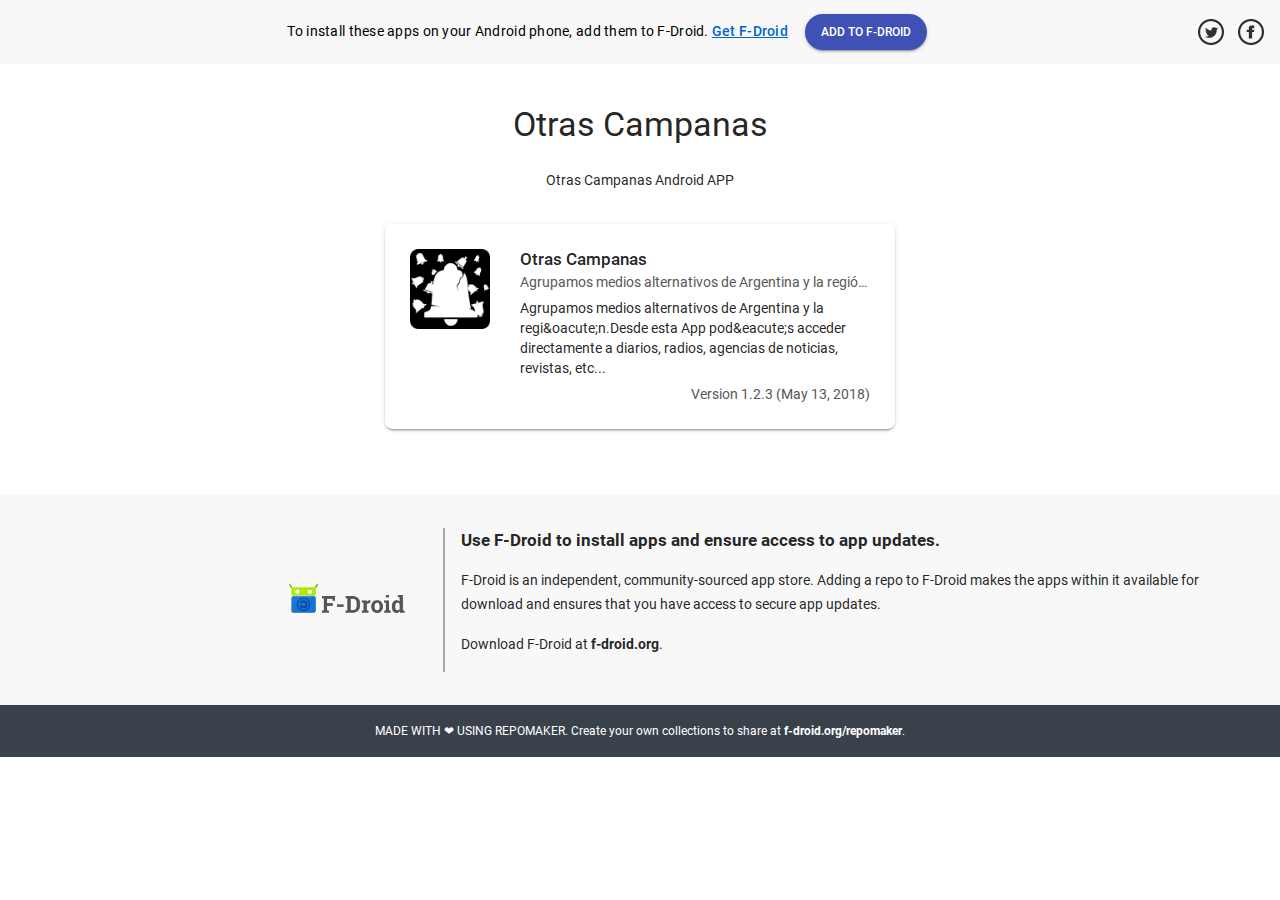
<file: fdroid/repo/index.html>
<!DOCTYPE html>

<html>
<head>
	<meta charset="utf-8">
	<meta name="viewport" content="width=device-width,initial-scale=1">
	<title>Otras Campanas</title>
	<link href="assets/page.css" rel="stylesheet" type="text/css" media="all">
</head>

<body>

<div class="mdl-layout mdl-js-layout mdl-layout--fixed-header mdl-layout--no-desktop-drawer-button">

	<header class="repo-header mdl-layout__header mdl-layout__header--waterfall">
		<div class="mdl-layout__header-row">
			
<div class="mdl-layout-title">
	<span class="only-desktop">
		To install these apps on your Android phone, add them to F-Droid.
		<a href="https://f-droid.org" target="_blank">Get F-Droid</a>
	</span>

	<div id="repo-buttons-add">
		<button class="mdl-button mdl-js-button mdl-button--raised mdl-js-ripple-effect mdl-button--colored only-mobile"
				onclick="showInstallButtons()">
			Add to F-Droid
		</button>
	</div>
	<a href="assets/qr_code.html" class="rm-no-underline only-desktop">
		<button class="mdl-button mdl-js-button mdl-button--raised mdl-js-ripple-effect mdl-button--colored">
			Add to F-Droid
		</button>
	</a>
	<div id="repo-buttons-install" class="only-mobile">
		<a href="https://f-droid.org" target="_blank" class="rm-no-underline">
			<button id="repo-buttons-install-need"
					class="mdl-button mdl-js-button mdl-button--raised mdl-js-ripple-effect">
				I need F-Droid
			</button>
		</a>
		<a href="fdroidrepos://otrascampanas.org/fdroid/repo/?fingerprint=FD4CDDFB4AA008EB63F2346D4E234933A2DA350656AF1CB902FF72A0FBAB6683" class="repo-buttons-install-have">
			<button class="mdl-button mdl-js-button mdl-button--raised mdl-js-ripple-effect"
					onclick="addRepo()">
				I have F-Droid
			</button>
		</a>
	</div>
</div>

<nav class="mdl-navigation">
	
	<a href="https://twitter.com/intent/tweet?text=Check%20out%20this%20F-Droid%20repo%3A%20Otras%20Campanas&url=https%3A//otrascampanas.org/fdroid/repo/%3Ffingerprint%3DFD4CDDFB4AA008EB63F2346D4E234933A2DA350656AF1CB902FF72A0FBAB6683"
	   target="_blank">
		<img src="assets/twitter.png"/>
	</a>
	
	<a href="https://www.facebook.com/sharer/sharer.php?u=https%3A//otrascampanas.org/fdroid/repo/%3Ffingerprint%3DFD4CDDFB4AA008EB63F2346D4E234933A2DA350656AF1CB902FF72A0FBAB6683"
	   target="_blank">
		<img src="assets/facebook.png"/>
	</a>
</nav>

		</div>
	</header>

	<main class="mdl-layout__content">
		
		<section class="mdl-grid mdl-cell--10-col">
			<div class="mdl-cell mdl-cell--12-col repo-content">
				<h3>Otras Campanas</h3>
				<p>Otras Campanas Android APP</p>
			</div>
			
			

<div class="rm-app-card rm-app-card--no-hover mdl-cell mdl-cell--6-col
			mdl-card mdl-shadow--2dp mdl-color--white"
	 >

	<div class="rm-app-card-left"
		style="background-image: url(icons-640/org.otrascampanas.mobile.10203.png)">
	</div>
	<div class="rm-app-card-right">
		<div class="rm-app-card-title">Otras Campanas</div>
		<div class="rm-app-card-summary">Agrupamos medios alternativos de Argentina y la región.</div>
		<div class="rm-app-card-description">Agrupamos medios alternativos de Argentina y la regi&amp;oacute;n.Desde esta App pod&amp;eacute;s acceder directamente a diarios, radios, agencias de noticias, revistas, etc...</div>
		
		
		<div class="rm-app-card-updated">
			Version 1.2.3 (May 13, 2018)
		</div>
		
	</div>

</div>


			
		</section>
		<footer class="mdl-mega-footer" id="f-droid">
			<div class="mdl-mega-footer__top-section mdl-grid">
				<div class="mdl-cell mdl-cell--4-col fdroid-icon">
	<img src="assets/f-droid.png"/>
</div>
<div class="mdl-cell mdl-cell--8-col fdroid-text">
	<p>Use F-Droid to install apps and ensure access to app updates.</p>

	<p>
		F-Droid is an independent, community-sourced app store.
		Adding a repo to  F-Droid makes the apps within it available for download
		and ensures that you have access to secure app updates.
	</p>
	<p>
		Download F-Droid at <a href="https://f-droid.org">f-droid.org</a>.
	</p>
</div>

			</div>
			<div class="mdl-mega-footer__bottom-section">
				<span class="repo-made-with">Made with ❤ using repomaker.</span>
				Create your own collections to share at
				<a href="https://gitlab.com/fdroid/repomaker">f-droid.org/repomaker</a>.
			</div>
		</footer>

	</main>
</div>


<script src="assets/material.min.js"></script>
<script type="text/javascript">
	var add = document.getElementById('repo-buttons-add');
	var install = document.getElementById('repo-buttons-install');
	add.style.display = 'inline-block';
	install.style.display = 'none';
	function showInstallButtons() {
		add.style.display = 'none';
		install.style.display = 'inline-block';
	}
	function addRepo() {
		add.style.display = 'inline-block';
		install.style.display = 'none';
	}
</script>


</body>
</html>
</file>
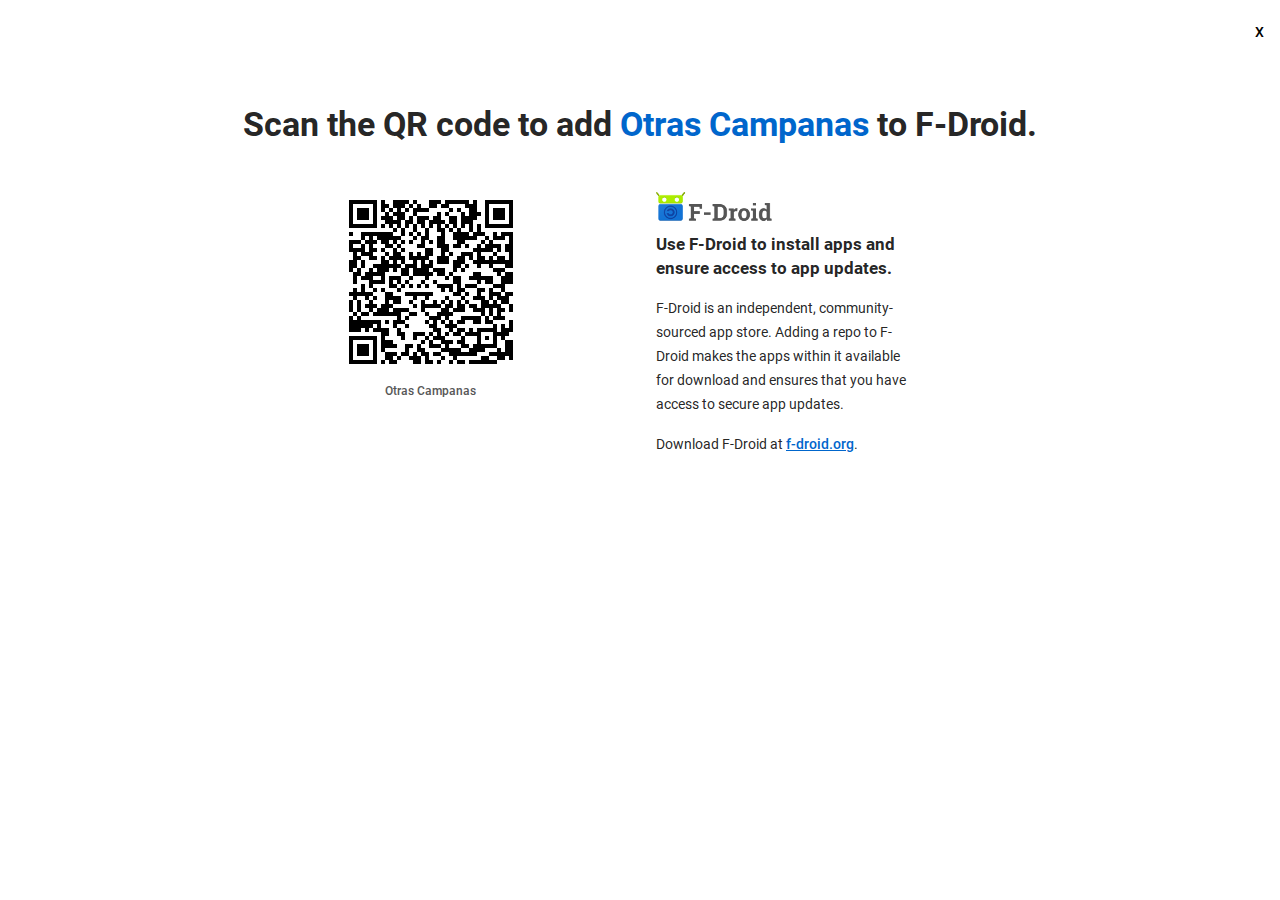
<file: fdroid/repo/assets/qr_code.html>
<!DOCTYPE html>

<html>
<head>
	<meta charset="utf-8">
	<meta name="viewport" content="width=device-width,initial-scale=1">
	<title>Otras Campanas</title>
	<link href="page.css" rel="stylesheet" type="text/css" media="all">
</head>

<body>

<div class="mdl-layout mdl-js-layout mdl-layout--fixed-header mdl-layout--no-desktop-drawer-button">

	<header class="qr-header mdl-layout__header mdl-layout__header--waterfall">
		<div class="mdl-layout__header-row">
			
<nav class="mdl-navigation">
	<a href="../index.html" class="rm-no-underline">
		X
	</a>
</nav>

		</div>
	</header>

	<main class="mdl-layout__content">
		
<section class="mdl-grid mdl-cell--8-col qr-content">

	<div class="mdl-cell mdl-cell--12-col repo-content">
		<h3>
			Scan the QR code to add <a href="https://otrascampanas.org/fdroid/repo/?fingerprint=FD4CDDFB4AA008EB63F2346D4E234933A2DA350656AF1CB902FF72A0FBAB6683" class="rm-no-underline">Otras Campanas</a>
			to F-Droid.
		</h3>
	</div>

	<div class="mdl-cell mdl-cell--6-col qr-code">
		<a href="https://otrascampanas.org/fdroid/repo/?fingerprint=FD4CDDFB4AA008EB63F2346D4E234933A2DA350656AF1CB902FF72A0FBAB6683">
			<img src="qrcode.png"/>
			<br/>
			Otras Campanas
		</a>
	</div>

	<div class="mdl-cell mdl-cell--6-col">
		<div class="mdl-cell mdl-cell--4-col fdroid-icon">
	<img src="f-droid.png"/>
</div>
<div class="mdl-cell mdl-cell--8-col fdroid-text">
	<p>Use F-Droid to install apps and ensure access to app updates.</p>

	<p>
		F-Droid is an independent, community-sourced app store.
		Adding a repo to  F-Droid makes the apps within it available for download
		and ensures that you have access to secure app updates.
	</p>
	<p>
		Download F-Droid at <a href="https://f-droid.org">f-droid.org</a>.
	</p>
</div>

	</div>

</section>

	</main>
</div>



</body>
</html>
</file>
<file: fdroid/repo/assets/page.css>
@charset "UTF-8";
@font-face {
  font-family: "Roboto";
  src: url("roboto-fonts/roboto/Roboto-Regular.eot");
  src: local("Roboto Regular"), local("Roboto-Regular"), url("roboto-fonts/roboto/Roboto-Regular.eot?#iefix") format("embedded-opentype"), url("roboto-fonts/roboto/Roboto-Regular.woff2") format("woff2"), url("roboto-fonts/roboto/Roboto-Regular.woff") format("woff"), url("roboto-fonts/roboto/Roboto-Regular.ttf") format("truetype"), url("roboto-fonts/roboto/Roboto-Regular.svg#Roboto") format("svg");
  font-weight: 400;
  font-style: normal; }

@font-face {
  font-family: "Roboto-Regular";
  src: url("roboto-fonts/roboto/Roboto-Regular.eot");
  src: local("Roboto Regular"), local("Roboto-Regular"), url("roboto-fonts/roboto/Roboto-Regular.eot?#iefix") format("embedded-opentype"), url("roboto-fonts/roboto/Roboto-Regular.woff2") format("woff2"), url("roboto-fonts/roboto/Roboto-Regular.woff") format("woff"), url("roboto-fonts/roboto/Roboto-Regular.ttf") format("truetype"), url("roboto-fonts/roboto/Roboto-Regular.svg#Roboto") format("svg"); }

@font-face {
  font-family: "Roboto";
  src: url("roboto-fonts/roboto/Roboto-RegularItalic.eot");
  src: local("Roboto RegularItalic"), local("Roboto-RegularItalic"), url("roboto-fonts/roboto/Roboto-RegularItalic.eot?#iefix") format("embedded-opentype"), url("roboto-fonts/roboto/Roboto-RegularItalic.woff2") format("woff2"), url("roboto-fonts/roboto/Roboto-RegularItalic.woff") format("woff"), url("roboto-fonts/roboto/Roboto-RegularItalic.ttf") format("truetype"), url("roboto-fonts/roboto/Roboto-RegularItalic.svg#Roboto") format("svg");
  font-weight: 400;
  font-style: italic; }

@font-face {
  font-family: "Roboto-RegularItalic";
  src: url("roboto-fonts/roboto/Roboto-RegularItalic.eot");
  src: local("Roboto RegularItalic"), local("Roboto-RegularItalic"), url("roboto-fonts/roboto/Roboto-RegularItalic.eot?#iefix") format("embedded-opentype"), url("roboto-fonts/roboto/Roboto-RegularItalic.woff2") format("woff2"), url("roboto-fonts/roboto/Roboto-RegularItalic.woff") format("woff"), url("roboto-fonts/roboto/Roboto-RegularItalic.ttf") format("truetype"), url("roboto-fonts/roboto/Roboto-RegularItalic.svg#Roboto") format("svg"); }

@font-face {
  font-family: "Roboto";
  src: url("roboto-fonts/roboto/Roboto-Light.eot");
  src: local("Roboto Light"), local("Roboto-Light"), url("roboto-fonts/roboto/Roboto-Light.eot?#iefix") format("embedded-opentype"), url("roboto-fonts/roboto/Roboto-Light.woff2") format("woff2"), url("roboto-fonts/roboto/Roboto-Light.woff") format("woff"), url("roboto-fonts/roboto/Roboto-Light.ttf") format("truetype"), url("roboto-fonts/roboto/Roboto-Light.svg#Roboto") format("svg");
  font-weight: 300;
  font-style: normal; }

@font-face {
  font-family: "Roboto-Light";
  src: url("roboto-fonts/roboto/Roboto-Light.eot");
  src: local("Roboto Light"), local("Roboto-Light"), url("roboto-fonts/roboto/Roboto-Light.eot?#iefix") format("embedded-opentype"), url("roboto-fonts/roboto/Roboto-Light.woff2") format("woff2"), url("roboto-fonts/roboto/Roboto-Light.woff") format("woff"), url("roboto-fonts/roboto/Roboto-Light.ttf") format("truetype"), url("roboto-fonts/roboto/Roboto-Light.svg#Roboto") format("svg"); }

@font-face {
  font-family: "Roboto";
  src: url("roboto-fonts/roboto/Roboto-LightItalic.eot");
  src: local("Roboto LightItalic"), local("Roboto-LightItalic"), url("roboto-fonts/roboto/Roboto-LightItalic.eot?#iefix") format("embedded-opentype"), url("roboto-fonts/roboto/Roboto-LightItalic.woff2") format("woff2"), url("roboto-fonts/roboto/Roboto-LightItalic.woff") format("woff"), url("roboto-fonts/roboto/Roboto-LightItalic.ttf") format("truetype"), url("roboto-fonts/roboto/Roboto-LightItalic.svg#Roboto") format("svg");
  font-weight: 300;
  font-style: italic; }

@font-face {
  font-family: "Roboto-LightItalic";
  src: url("roboto-fonts/roboto/Roboto-LightItalic.eot");
  src: local("Roboto LightItalic"), local("Roboto-LightItalic"), url("roboto-fonts/roboto/Roboto-LightItalic.eot?#iefix") format("embedded-opentype"), url("roboto-fonts/roboto/Roboto-LightItalic.woff2") format("woff2"), url("roboto-fonts/roboto/Roboto-LightItalic.woff") format("woff"), url("roboto-fonts/roboto/Roboto-LightItalic.ttf") format("truetype"), url("roboto-fonts/roboto/Roboto-LightItalic.svg#Roboto") format("svg"); }

@font-face {
  font-family: "Roboto";
  src: url("roboto-fonts/roboto/Roboto-Thin.eot");
  src: local("Roboto Thin"), local("Roboto-Thin"), url("roboto-fonts/roboto/Roboto-Thin.eot?#iefix") format("embedded-opentype"), url("roboto-fonts/roboto/Roboto-Thin.woff2") format("woff2"), url("roboto-fonts/roboto/Roboto-Thin.woff") format("woff"), url("roboto-fonts/roboto/Roboto-Thin.ttf") format("truetype"), url("roboto-fonts/roboto/Roboto-Thin.svg#Roboto") format("svg");
  font-weight: 100;
  font-style: normal; }

@font-face {
  font-family: "Roboto-Thin";
  src: url("roboto-fonts/roboto/Roboto-Thin.eot");
  src: local("Roboto Thin"), local("Roboto-Thin"), url("roboto-fonts/roboto/Roboto-Thin.eot?#iefix") format("embedded-opentype"), url("roboto-fonts/roboto/Roboto-Thin.woff2") format("woff2"), url("roboto-fonts/roboto/Roboto-Thin.woff") format("woff"), url("roboto-fonts/roboto/Roboto-Thin.ttf") format("truetype"), url("roboto-fonts/roboto/Roboto-Thin.svg#Roboto") format("svg"); }

@font-face {
  font-family: "Roboto";
  src: url("roboto-fonts/roboto/Roboto-ThinItalic.eot");
  src: local("Roboto ThinItalic"), local("Roboto-ThinItalic"), url("roboto-fonts/roboto/Roboto-ThinItalic.eot?#iefix") format("embedded-opentype"), url("roboto-fonts/roboto/Roboto-ThinItalic.woff2") format("woff2"), url("roboto-fonts/roboto/Roboto-ThinItalic.woff") format("woff"), url("roboto-fonts/roboto/Roboto-ThinItalic.ttf") format("truetype"), url("roboto-fonts/roboto/Roboto-ThinItalic.svg#Roboto") format("svg");
  font-weight: 100;
  font-style: italic; }

@font-face {
  font-family: "Roboto-ThinItalic";
  src: url("roboto-fonts/roboto/Roboto-ThinItalic.eot");
  src: local("Roboto ThinItalic"), local("Roboto-ThinItalic"), url("roboto-fonts/roboto/Roboto-ThinItalic.eot?#iefix") format("embedded-opentype"), url("roboto-fonts/roboto/Roboto-ThinItalic.woff2") format("woff2"), url("roboto-fonts/roboto/Roboto-ThinItalic.woff") format("woff"), url("roboto-fonts/roboto/Roboto-ThinItalic.ttf") format("truetype"), url("roboto-fonts/roboto/Roboto-ThinItalic.svg#Roboto") format("svg"); }

@font-face {
  font-family: "Roboto";
  src: url("roboto-fonts/roboto/Roboto-Medium.eot");
  src: local("Roboto Medium"), local("Roboto-Medium"), url("roboto-fonts/roboto/Roboto-Medium.eot?#iefix") format("embedded-opentype"), url("roboto-fonts/roboto/Roboto-Medium.woff2") format("woff2"), url("roboto-fonts/roboto/Roboto-Medium.woff") format("woff"), url("roboto-fonts/roboto/Roboto-Medium.ttf") format("truetype"), url("roboto-fonts/roboto/Roboto-Medium.svg#Roboto") format("svg");
  font-weight: 500;
  font-style: normal; }

@font-face {
  font-family: "Roboto-Medium";
  src: url("roboto-fonts/roboto/Roboto-Medium.eot");
  src: local("Roboto Medium"), local("Roboto-Medium"), url("roboto-fonts/roboto/Roboto-Medium.eot?#iefix") format("embedded-opentype"), url("roboto-fonts/roboto/Roboto-Medium.woff2") format("woff2"), url("roboto-fonts/roboto/Roboto-Medium.woff") format("woff"), url("roboto-fonts/roboto/Roboto-Medium.ttf") format("truetype"), url("roboto-fonts/roboto/Roboto-Medium.svg#Roboto") format("svg"); }

@font-face {
  font-family: "Roboto";
  src: url("roboto-fonts/roboto/Roboto-MediumItalic.eot");
  src: local("Roboto MediumItalic"), local("Roboto-MediumItalic"), url("roboto-fonts/roboto/Roboto-MediumItalic.eot?#iefix") format("embedded-opentype"), url("roboto-fonts/roboto/Roboto-MediumItalic.woff2") format("woff2"), url("roboto-fonts/roboto/Roboto-MediumItalic.woff") format("woff"), url("roboto-fonts/roboto/Roboto-MediumItalic.ttf") format("truetype"), url("roboto-fonts/roboto/Roboto-MediumItalic.svg#Roboto") format("svg");
  font-weight: 500;
  font-style: italic; }

@font-face {
  font-family: "Roboto-MediumItalic";
  src: url("roboto-fonts/roboto/Roboto-MediumItalic.eot");
  src: local("Roboto MediumItalic"), local("Roboto-MediumItalic"), url("roboto-fonts/roboto/Roboto-MediumItalic.eot?#iefix") format("embedded-opentype"), url("roboto-fonts/roboto/Roboto-MediumItalic.woff2") format("woff2"), url("roboto-fonts/roboto/Roboto-MediumItalic.woff") format("woff"), url("roboto-fonts/roboto/Roboto-MediumItalic.ttf") format("truetype"), url("roboto-fonts/roboto/Roboto-MediumItalic.svg#Roboto") format("svg"); }

@font-face {
  font-family: "Roboto";
  src: url("roboto-fonts/roboto/Roboto-Bold.eot");
  src: local("Roboto Bold"), local("Roboto-Bold"), url("roboto-fonts/roboto/Roboto-Bold.eot?#iefix") format("embedded-opentype"), url("roboto-fonts/roboto/Roboto-Bold.woff2") format("woff2"), url("roboto-fonts/roboto/Roboto-Bold.woff") format("woff"), url("roboto-fonts/roboto/Roboto-Bold.ttf") format("truetype"), url("roboto-fonts/roboto/Roboto-Bold.svg#Roboto") format("svg");
  font-weight: 700;
  font-style: normal; }

@font-face {
  font-family: "Roboto-Bold";
  src: url("roboto-fonts/roboto/Roboto-Bold.eot");
  src: local("Roboto Bold"), local("Roboto-Bold"), url("roboto-fonts/roboto/Roboto-Bold.eot?#iefix") format("embedded-opentype"), url("roboto-fonts/roboto/Roboto-Bold.woff2") format("woff2"), url("roboto-fonts/roboto/Roboto-Bold.woff") format("woff"), url("roboto-fonts/roboto/Roboto-Bold.ttf") format("truetype"), url("roboto-fonts/roboto/Roboto-Bold.svg#Roboto") format("svg"); }

@font-face {
  font-family: "Roboto";
  src: url("roboto-fonts/roboto/Roboto-BoldItalic.eot");
  src: local("Roboto BoldItalic"), local("Roboto-BoldItalic"), url("roboto-fonts/roboto/Roboto-BoldItalic.eot?#iefix") format("embedded-opentype"), url("roboto-fonts/roboto/Roboto-BoldItalic.woff2") format("woff2"), url("roboto-fonts/roboto/Roboto-BoldItalic.woff") format("woff"), url("roboto-fonts/roboto/Roboto-BoldItalic.ttf") format("truetype"), url("roboto-fonts/roboto/Roboto-BoldItalic.svg#Roboto") format("svg");
  font-weight: 700;
  font-style: italic; }

@font-face {
  font-family: "Roboto-BoldItalic";
  src: url("roboto-fonts/roboto/Roboto-BoldItalic.eot");
  src: local("Roboto BoldItalic"), local("Roboto-BoldItalic"), url("roboto-fonts/roboto/Roboto-BoldItalic.eot?#iefix") format("embedded-opentype"), url("roboto-fonts/roboto/Roboto-BoldItalic.woff2") format("woff2"), url("roboto-fonts/roboto/Roboto-BoldItalic.woff") format("woff"), url("roboto-fonts/roboto/Roboto-BoldItalic.ttf") format("truetype"), url("roboto-fonts/roboto/Roboto-BoldItalic.svg#Roboto") format("svg"); }

@font-face {
  font-family: "Roboto";
  src: url("roboto-fonts/roboto/Roboto-Black.eot");
  src: local("Roboto Black"), local("Roboto-Black"), url("roboto-fonts/roboto/Roboto-Black.eot?#iefix") format("embedded-opentype"), url("roboto-fonts/roboto/Roboto-Black.woff2") format("woff2"), url("roboto-fonts/roboto/Roboto-Black.woff") format("woff"), url("roboto-fonts/roboto/Roboto-Black.ttf") format("truetype"), url("roboto-fonts/roboto/Roboto-Black.svg#Roboto") format("svg");
  font-weight: 900;
  font-style: normal; }

@font-face {
  font-family: "Roboto-Black";
  src: url("roboto-fonts/roboto/Roboto-Black.eot");
  src: local("Roboto Black"), local("Roboto-Black"), url("roboto-fonts/roboto/Roboto-Black.eot?#iefix") format("embedded-opentype"), url("roboto-fonts/roboto/Roboto-Black.woff2") format("woff2"), url("roboto-fonts/roboto/Roboto-Black.woff") format("woff"), url("roboto-fonts/roboto/Roboto-Black.ttf") format("truetype"), url("roboto-fonts/roboto/Roboto-Black.svg#Roboto") format("svg"); }

@font-face {
  font-family: "Roboto";
  src: url("roboto-fonts/roboto/Roboto-BlackItalic.eot");
  src: local("Roboto BlackItalic"), local("Roboto-BlackItalic"), url("roboto-fonts/roboto/Roboto-BlackItalic.eot?#iefix") format("embedded-opentype"), url("roboto-fonts/roboto/Roboto-BlackItalic.woff2") format("woff2"), url("roboto-fonts/roboto/Roboto-BlackItalic.woff") format("woff"), url("roboto-fonts/roboto/Roboto-BlackItalic.ttf") format("truetype"), url("roboto-fonts/roboto/Roboto-BlackItalic.svg#Roboto") format("svg");
  font-weight: 900;
  font-style: italic; }

@font-face {
  font-family: "Roboto-BlackItalic";
  src: url("roboto-fonts/roboto/Roboto-BlackItalic.eot");
  src: local("Roboto BlackItalic"), local("Roboto-BlackItalic"), url("roboto-fonts/roboto/Roboto-BlackItalic.eot?#iefix") format("embedded-opentype"), url("roboto-fonts/roboto/Roboto-BlackItalic.woff2") format("woff2"), url("roboto-fonts/roboto/Roboto-BlackItalic.woff") format("woff"), url("roboto-fonts/roboto/Roboto-BlackItalic.ttf") format("truetype"), url("roboto-fonts/roboto/Roboto-BlackItalic.svg#Roboto") format("svg"); }

/**
 * Copyright 2015 Google Inc. All Rights Reserved.
 *
 * Licensed under the Apache License, Version 2.0 (the "License");
 * you may not use this file except in compliance with the License.
 * You may obtain a copy of the License at
 *
 *      http://www.apache.org/licenses/LICENSE-2.0
 *
 * Unless required by applicable law or agreed to in writing, software
 * distributed under the License is distributed on an "AS IS" BASIS,
 * WITHOUT WARRANTIES OR CONDITIONS OF ANY KIND, either express or implied.
 * See the License for the specific language governing permissions and
 * limitations under the License.
 */
/**
 * Copyright 2015 Google Inc. All Rights Reserved.
 *
 * Licensed under the Apache License, Version 2.0 (the "License");
 * you may not use this file except in compliance with the License.
 * You may obtain a copy of the License at
 *
 *      http://www.apache.org/licenses/LICENSE-2.0
 *
 * Unless required by applicable law or agreed to in writing, software
 * distributed under the License is distributed on an "AS IS" BASIS,
 * WITHOUT WARRANTIES OR CONDITIONS OF ANY KIND, either express or implied.
 * See the License for the specific language governing permissions and
 * limitations under the License.
 */
/*------------------------------------*\
    $CONTENTS
\*------------------------------------*/
/**
 * STYLE GUIDE VARIABLES------------------Declarations of Sass variables
 * -----Typography
 * -----Colors
 * -----Textfield
 * -----Switch
 * -----Spinner
 * -----Radio
 * -----Menu
 * -----List
 * -----Layout
 * -----Icon toggles
 * -----Footer
 * -----Column
 * -----Checkbox
 * -----Card
 * -----Button
 * -----Animation
 * -----Progress
 * -----Badge
 * -----Shadows
 * -----Grid
 * -----Data table
 * -----Dialog
 * -----Snackbar
 * -----Tooltip
 * -----Chip
 *
 * Even though all variables have the `!default` directive, most of them
 * should not be changed as they are dependent one another. This can cause
 * visual distortions (like alignment issues) that are hard to track down
 * and fix.
 */
/* ==========  TYPOGRAPHY  ========== */
/* We're splitting fonts into "preferred" and "performance" in order to optimize
   page loading. For important text, such as the body, we want it to load
   immediately and not wait for the web font load, whereas for other sections,
   such as headers and titles, we're OK with things taking a bit longer to load.
   We do have some optional classes and parameters in the mixins, in case you
   definitely want to make sure you're using the preferred font and don't mind
   the performance hit.
   We should be able to improve on this once CSS Font Loading L3 becomes more
   widely available.
*/
/* ==========  COLORS  ========== */
/**
*
* Material design color palettes.
* @see http://www.google.com/design/spec/style/color.html
*
**/
/**
 * Copyright 2015 Google Inc. All Rights Reserved.
 *
 * Licensed under the Apache License, Version 2.0 (the "License");
 * you may not use this file except in compliance with the License.
 * You may obtain a copy of the License at
 *
 *      http://www.apache.org/licenses/LICENSE-2.0
 *
 * Unless required by applicable law or agreed to in writing, software
 * distributed under the License is distributed on an "AS IS" BASIS,
 * WITHOUT WARRANTIES OR CONDITIONS OF ANY KIND, either express or implied.
 * See the License for the specific language governing permissions and
 * limitations under the License.
 */
/* ==========  Color Palettes  ========== */
/* colors.scss */
/**
 * Copyright 2015 Google Inc. All Rights Reserved.
 *
 * Licensed under the Apache License, Version 2.0 (the "License");
 * you may not use this file except in compliance with the License.
 * You may obtain a copy of the License at
 *
 *      http://www.apache.org/licenses/LICENSE-2.0
 *
 * Unless required by applicable law or agreed to in writing, software
 * distributed under the License is distributed on an "AS IS" BASIS,
 * WITHOUT WARRANTIES OR CONDITIONS OF ANY KIND, either express or implied.
 * See the License for the specific language governing permissions and
 * limitations under the License.
 */
/* ==========  IMAGES  ========== */
/* ==========  Color & Themes  ========== */
/* ==========  Typography  ========== */
/* ==========  Components  ========== */
/* ==========  Standard Buttons  ========== */
/* ==========  Icon Toggles  ========== */
/* ==========  Radio Buttons  ========== */
/* ==========  Ripple effect  ========== */
/* ==========  Layout  ========== */
/* ==========  Content Tabs  ========== */
/* ==========  Checkboxes  ========== */
/* ==========  Switches  ========== */
/* ==========  Spinner  ========== */
/* ==========  Text fields  ========== */
/* ==========  Card  ========== */
/* ==========  Sliders ========== */
/* ========== Progress ========== */
/* ==========  List ========== */
/* ==========  Item ========== */
/* ==========  Dropdown menu ========== */
/* ==========  Tooltips  ========== */
/* ==========  Footer  ========== */
/* TEXTFIELD */
/* SWITCH */
/* SPINNER */
/* RADIO */
/* MENU */
/* LIST */
/* LAYOUT */
/* ICON TOGGLE */
/* FOOTER */
/*mega-footer*/
/*mini-footer*/
/* CHECKBOX */
/* CARD */
/* Card dimensions */
/* Cover image */
/* BUTTON */
/**
 *
 * Dimensions
 *
 */
/* ANIMATION */
/* PROGRESS */
/* BADGE */
/* SHADOWS */
/* GRID */
/* DATA TABLE */
/* DIALOG */
/* SNACKBAR */
/* TOOLTIP */
/* CHIP */
/**
 * Copyright 2015 Google Inc. All Rights Reserved.
 *
 * Licensed under the Apache License, Version 2.0 (the "License");
 * you may not use this file except in compliance with the License.
 * You may obtain a copy of the License at
 *
 *      http://www.apache.org/licenses/LICENSE-2.0
 *
 * Unless required by applicable law or agreed to in writing, software
 * distributed under the License is distributed on an "AS IS" BASIS,
 * WITHOUT WARRANTIES OR CONDITIONS OF ANY KIND, either express or implied.
 * See the License for the specific language governing permissions and
 * limitations under the License.
 */
/* Typography */
/* Shadows */
/* Animations */
/* Dialog */
.mdl-button, .rm-app-card-footer-action button, .rm-app-card-footer-action button:focus:not(:active) {
  background: transparent;
  border: none;
  border-radius: 2px;
  color: rgb(0,0,0);
  position: relative;
  height: 36px;
  margin: 0;
  min-width: 64px;
  padding: 0 16px;
  display: inline-block;
  font-family: "Roboto", "Helvetica", "Arial", sans-serif;
  font-size: 14px;
  font-weight: 500;
  text-transform: uppercase;
  line-height: 1;
  letter-spacing: 0;
  overflow: hidden;
  will-change: box-shadow;
  transition: box-shadow 0.2s cubic-bezier(0.4, 0, 1, 1), background-color 0.2s cubic-bezier(0.4, 0, 0.2, 1), color 0.2s cubic-bezier(0.4, 0, 0.2, 1);
  outline: none;
  cursor: pointer;
  text-decoration: none;
  text-align: center;
  line-height: 36px;
  vertical-align: middle; }
  .mdl-button::-moz-focus-inner, .rm-app-card-footer-action button::-moz-focus-inner, .rm-app-card-footer-action button:not(:active):focus::-moz-focus-inner {
    border: 0; }
  .mdl-button:hover, .rm-app-card-footer-action button:hover, .rm-app-card-footer-action button:hover:focus:not(:active) {
    background-color: rgba(158,158,158, 0.20); }
  .mdl-button:focus:not(:active), .rm-app-card-footer-action button:focus:not(:active) {
    background-color: rgba(0,0,0, 0.12); }
  .mdl-button:active, .rm-app-card-footer-action button:active, .rm-app-card-footer-action button:active:focus:not(:active) {
    background-color: rgba(158,158,158, 0.40); }
  .mdl-button.mdl-button--colored, .rm-app-card-footer-action button.mdl-button--colored, .rm-app-card-footer-action button.mdl-button--colored:focus:not(:active) {
    color: rgb(63,81,181); }
    .mdl-button.mdl-button--colored:focus:not(:active), .rm-app-card-footer-action button.mdl-button--colored:focus:not(:active) {
      background-color: rgba(0,0,0, 0.12); }

input.mdl-button[type="submit"] {
  -webkit-appearance: none; }

.mdl-button--raised {
  background: rgba(158,158,158, 0.20);
  box-shadow: 0 2px 2px 0 rgba(0, 0, 0, 0.14), 0 3px 1px -2px rgba(0, 0, 0, 0.2), 0 1px 5px 0 rgba(0, 0, 0, 0.12); }
  .mdl-button--raised:active {
    box-shadow: 0 4px 5px 0 rgba(0, 0, 0, 0.14), 0 1px 10px 0 rgba(0, 0, 0, 0.12), 0 2px 4px -1px rgba(0, 0, 0, 0.2);
    background-color: rgba(158,158,158, 0.40); }
  .mdl-button--raised:focus:not(:active) {
    box-shadow: 0 0 8px rgba(0, 0, 0, 0.18), 0 8px 16px rgba(0, 0, 0, 0.36);
    background-color: rgba(158,158,158, 0.40); }
  .mdl-button--raised.mdl-button--colored {
    background: rgb(63,81,181);
    color: rgb(255,255,255); }
    .mdl-button--raised.mdl-button--colored:hover {
      background-color: rgb(63,81,181); }
    .mdl-button--raised.mdl-button--colored:active {
      background-color: rgb(63,81,181); }
    .mdl-button--raised.mdl-button--colored:focus:not(:active) {
      background-color: rgb(63,81,181); }
    .mdl-button--raised.mdl-button--colored .mdl-ripple {
      background: rgb(255,255,255); }

.mdl-button--fab {
  border-radius: 50%;
  font-size: 24px;
  height: 56px;
  margin: auto;
  min-width: 56px;
  width: 56px;
  padding: 0;
  overflow: hidden;
  background: rgba(158,158,158, 0.20);
  box-shadow: 0 1px 1.5px 0 rgba(0, 0, 0, 0.12), 0 1px 1px 0 rgba(0, 0, 0, 0.24);
  position: relative;
  line-height: normal; }
  .mdl-button--fab .material-icons {
    position: absolute;
    top: 50%;
    left: 50%;
    transform: translate(-12px, -12px);
    line-height: 24px;
    width: 24px; }
  .mdl-button--fab.mdl-button--mini-fab {
    height: 40px;
    min-width: 40px;
    width: 40px; }
  .mdl-button--fab .mdl-button__ripple-container {
    border-radius: 50%;
    -webkit-mask-image: -webkit-radial-gradient(circle, white, black); }
  .mdl-button--fab:active {
    box-shadow: 0 4px 5px 0 rgba(0, 0, 0, 0.14), 0 1px 10px 0 rgba(0, 0, 0, 0.12), 0 2px 4px -1px rgba(0, 0, 0, 0.2);
    background-color: rgba(158,158,158, 0.40); }
  .mdl-button--fab:focus:not(:active) {
    box-shadow: 0 0 8px rgba(0, 0, 0, 0.18), 0 8px 16px rgba(0, 0, 0, 0.36);
    background-color: rgba(158,158,158, 0.40); }
  .mdl-button--fab.mdl-button--colored {
    background: rgb(255,64,129);
    color: rgb(255,255,255); }
    .mdl-button--fab.mdl-button--colored:hover {
      background-color: rgb(255,64,129); }
    .mdl-button--fab.mdl-button--colored:focus:not(:active) {
      background-color: rgb(255,64,129); }
    .mdl-button--fab.mdl-button--colored:active {
      background-color: rgb(255,64,129); }
    .mdl-button--fab.mdl-button--colored .mdl-ripple {
      background: rgb(255,255,255); }

.mdl-button--icon {
  border-radius: 50%;
  font-size: 24px;
  height: 32px;
  margin-left: 0;
  margin-right: 0;
  min-width: 32px;
  width: 32px;
  padding: 0;
  overflow: hidden;
  color: inherit;
  line-height: normal; }
  .mdl-button--icon .material-icons {
    position: absolute;
    top: 50%;
    left: 50%;
    transform: translate(-12px, -12px);
    line-height: 24px;
    width: 24px; }
  .mdl-button--icon.mdl-button--mini-icon {
    height: 24px;
    min-width: 24px;
    width: 24px; }
    .mdl-button--icon.mdl-button--mini-icon .material-icons {
      top: 0px;
      left: 0px; }
  .mdl-button--icon .mdl-button__ripple-container {
    border-radius: 50%;
    -webkit-mask-image: -webkit-radial-gradient(circle, white, black); }

.mdl-button__ripple-container {
  display: block;
  height: 100%;
  left: 0px;
  position: absolute;
  top: 0px;
  width: 100%;
  z-index: 0;
  overflow: hidden; }
  .mdl-button[disabled] .mdl-button__ripple-container .mdl-ripple, .rm-app-card-footer-action button[disabled] .mdl-button__ripple-container .mdl-ripple,
  .mdl-button.mdl-button--disabled .mdl-button__ripple-container .mdl-ripple,
  .rm-app-card-footer-action button.mdl-button--disabled .mdl-button__ripple-container .mdl-ripple {
    background-color: transparent; }

.mdl-button--primary.mdl-button--primary {
  color: rgb(63,81,181); }
  .mdl-button--primary.mdl-button--primary .mdl-ripple {
    background: rgb(255,255,255); }
  .mdl-button--primary.mdl-button--primary.mdl-button--raised, .mdl-button--primary.mdl-button--primary.mdl-button--fab {
    color: rgb(255,255,255);
    background-color: rgb(63,81,181); }

.mdl-button--accent.mdl-button--accent {
  color: rgb(255,64,129); }
  .mdl-button--accent.mdl-button--accent .mdl-ripple {
    background: rgb(255,255,255); }
  .mdl-button--accent.mdl-button--accent.mdl-button--raised, .mdl-button--accent.mdl-button--accent.mdl-button--fab {
    color: rgb(255,255,255);
    background-color: rgb(255,64,129); }

.mdl-button[disabled][disabled], .rm-app-card-footer-action button[disabled][disabled], .mdl-button.mdl-button--disabled.mdl-button--disabled, .rm-app-card-footer-action button.mdl-button--disabled.mdl-button--disabled {
  color: rgba(0,0,0, 0.26);
  cursor: default;
  background-color: transparent; }

.mdl-button--fab[disabled][disabled], .mdl-button--fab.mdl-button--disabled.mdl-button--disabled {
  background-color: rgba(0,0,0, 0.12);
  color: rgba(0,0,0, 0.26); }

.mdl-button--raised[disabled][disabled], .mdl-button--raised.mdl-button--disabled.mdl-button--disabled {
  background-color: rgba(0,0,0, 0.12);
  color: rgba(0,0,0, 0.26);
  box-shadow: none; }

.mdl-button--colored[disabled][disabled], .mdl-button--colored.mdl-button--disabled.mdl-button--disabled {
  color: rgba(0,0,0, 0.26); }

.mdl-button .material-icons, .rm-app-card-footer-action button .material-icons, .rm-app-card-footer-action button:focus:not(:active) .material-icons {
  vertical-align: middle; }

/**
 * Copyright 2015 Google Inc. All Rights Reserved.
 *
 * Licensed under the Apache License, Version 2.0 (the "License");
 * you may not use this file except in compliance with the License.
 * You may obtain a copy of the License at
 *
 *      http://www.apache.org/licenses/LICENSE-2.0
 *
 * Unless required by applicable law or agreed to in writing, software
 * distributed under the License is distributed on an "AS IS" BASIS,
 * WITHOUT WARRANTIES OR CONDITIONS OF ANY KIND, either express or implied.
 * See the License for the specific language governing permissions and
 * limitations under the License.
 */
/**
 * Copyright 2015 Google Inc. All Rights Reserved.
 *
 * Licensed under the Apache License, Version 2.0 (the "License");
 * you may not use this file except in compliance with the License.
 * You may obtain a copy of the License at
 *
 *      http://www.apache.org/licenses/LICENSE-2.0
 *
 * Unless required by applicable law or agreed to in writing, software
 * distributed under the License is distributed on an "AS IS" BASIS,
 * WITHOUT WARRANTIES OR CONDITIONS OF ANY KIND, either express or implied.
 * See the License for the specific language governing permissions and
 * limitations under the License.
 */
/*------------------------------------*\
    $CONTENTS
\*------------------------------------*/
/**
 * STYLE GUIDE VARIABLES------------------Declarations of Sass variables
 * -----Typography
 * -----Colors
 * -----Textfield
 * -----Switch
 * -----Spinner
 * -----Radio
 * -----Menu
 * -----List
 * -----Layout
 * -----Icon toggles
 * -----Footer
 * -----Column
 * -----Checkbox
 * -----Card
 * -----Button
 * -----Animation
 * -----Progress
 * -----Badge
 * -----Shadows
 * -----Grid
 * -----Data table
 * -----Dialog
 * -----Snackbar
 * -----Tooltip
 * -----Chip
 *
 * Even though all variables have the `!default` directive, most of them
 * should not be changed as they are dependent one another. This can cause
 * visual distortions (like alignment issues) that are hard to track down
 * and fix.
 */
/* ==========  TYPOGRAPHY  ========== */
/* We're splitting fonts into "preferred" and "performance" in order to optimize
   page loading. For important text, such as the body, we want it to load
   immediately and not wait for the web font load, whereas for other sections,
   such as headers and titles, we're OK with things taking a bit longer to load.
   We do have some optional classes and parameters in the mixins, in case you
   definitely want to make sure you're using the preferred font and don't mind
   the performance hit.
   We should be able to improve on this once CSS Font Loading L3 becomes more
   widely available.
*/
/* ==========  COLORS  ========== */
/**
*
* Material design color palettes.
* @see http://www.google.com/design/spec/style/color.html
*
**/
/**
 * Copyright 2015 Google Inc. All Rights Reserved.
 *
 * Licensed under the Apache License, Version 2.0 (the "License");
 * you may not use this file except in compliance with the License.
 * You may obtain a copy of the License at
 *
 *      http://www.apache.org/licenses/LICENSE-2.0
 *
 * Unless required by applicable law or agreed to in writing, software
 * distributed under the License is distributed on an "AS IS" BASIS,
 * WITHOUT WARRANTIES OR CONDITIONS OF ANY KIND, either express or implied.
 * See the License for the specific language governing permissions and
 * limitations under the License.
 */
/* ==========  Color Palettes  ========== */
/* colors.scss */
/**
 * Copyright 2015 Google Inc. All Rights Reserved.
 *
 * Licensed under the Apache License, Version 2.0 (the "License");
 * you may not use this file except in compliance with the License.
 * You may obtain a copy of the License at
 *
 *      http://www.apache.org/licenses/LICENSE-2.0
 *
 * Unless required by applicable law or agreed to in writing, software
 * distributed under the License is distributed on an "AS IS" BASIS,
 * WITHOUT WARRANTIES OR CONDITIONS OF ANY KIND, either express or implied.
 * See the License for the specific language governing permissions and
 * limitations under the License.
 */
/* ==========  IMAGES  ========== */
/* ==========  Color & Themes  ========== */
/* ==========  Typography  ========== */
/* ==========  Components  ========== */
/* ==========  Standard Buttons  ========== */
/* ==========  Icon Toggles  ========== */
/* ==========  Radio Buttons  ========== */
/* ==========  Ripple effect  ========== */
/* ==========  Layout  ========== */
/* ==========  Content Tabs  ========== */
/* ==========  Checkboxes  ========== */
/* ==========  Switches  ========== */
/* ==========  Spinner  ========== */
/* ==========  Text fields  ========== */
/* ==========  Card  ========== */
/* ==========  Sliders ========== */
/* ========== Progress ========== */
/* ==========  List ========== */
/* ==========  Item ========== */
/* ==========  Dropdown menu ========== */
/* ==========  Tooltips  ========== */
/* ==========  Footer  ========== */
/* TEXTFIELD */
/* SWITCH */
/* SPINNER */
/* RADIO */
/* MENU */
/* LIST */
/* LAYOUT */
/* ICON TOGGLE */
/* FOOTER */
/*mega-footer*/
/*mini-footer*/
/* CHECKBOX */
/* CARD */
/* Card dimensions */
/* Cover image */
/* BUTTON */
/**
 *
 * Dimensions
 *
 */
/* ANIMATION */
/* PROGRESS */
/* BADGE */
/* SHADOWS */
/* GRID */
/* DATA TABLE */
/* DIALOG */
/* SNACKBAR */
/* TOOLTIP */
/* CHIP */
.mdl-card {
  display: flex;
  flex-direction: column;
  font-size: 16px;
  font-weight: 400;
  min-height: 200px;
  overflow: hidden;
  width: 330px;
  z-index: 1;
  position: relative;
  background: rgb(255,255,255);
  border-radius: 2px;
  box-sizing: border-box; }

.mdl-card__media {
  background-color: rgb(255,64,129);
  background-repeat: repeat;
  background-position: 50% 50%;
  background-size: cover;
  background-origin: padding-box;
  background-attachment: scroll;
  box-sizing: border-box; }

.mdl-card__title {
  align-items: center;
  color: rgb(0,0,0);
  display: block;
  display: flex;
  justify-content: stretch;
  line-height: normal;
  padding: 16px 16px;
  perspective-origin: 165px 56px;
  transform-origin: 165px 56px;
  box-sizing: border-box; }
  .mdl-card__title.mdl-card--border {
    border-bottom: 1px solid rgba(0, 0, 0, 0.1); }

.mdl-card__title-text {
  align-self: flex-end;
  color: inherit;
  display: block;
  display: flex;
  font-size: 24px;
  font-weight: 300;
  line-height: normal;
  overflow: hidden;
  transform-origin: 149px 48px;
  margin: 0; }

.mdl-card__subtitle-text {
  font-size: 14px;
  color: rgba(0,0,0, 0.54);
  margin: 0; }

.mdl-card__supporting-text {
  color: rgba(0,0,0, 0.54);
  font-size: 1rem;
  line-height: 18px;
  overflow: hidden;
  padding: 16px 16px;
  width: 90%; }
  .mdl-card__supporting-text.mdl-card--border {
    border-bottom: 1px solid rgba(0, 0, 0, 0.1); }

.mdl-card__actions {
  font-size: 16px;
  line-height: normal;
  width: 100%;
  background-color: rgba(0, 0, 0, 0);
  padding: 8px;
  box-sizing: border-box; }
  .mdl-card__actions.mdl-card--border {
    border-top: 1px solid rgba(0, 0, 0, 0.1); }

.mdl-card--expand {
  flex-grow: 1; }

.mdl-card__menu {
  position: absolute;
  right: 16px;
  top: 16px; }

/**
 * Copyright 2015 Google Inc. All Rights Reserved.
 *
 * Licensed under the Apache License, Version 2.0 (the "License");
 * you may not use this file except in compliance with the License.
 * You may obtain a copy of the License at
 *
 *      http://www.apache.org/licenses/LICENSE-2.0
 *
 * Unless required by applicable law or agreed to in writing, software
 * distributed under the License is distributed on an "AS IS" BASIS,
 * WITHOUT WARRANTIES OR CONDITIONS OF ANY KIND, either express or implied.
 * See the License for the specific language governing permissions and
 * limitations under the License.
 */
/*
* NOTE: Some rules here are applied using duplicate selectors.
* This is on purpose to increase their specificity when applied.
* For example: `.mdl-cell--1-col-phone.mdl-cell--1-col-phone`
*/
/**
 * Copyright 2015 Google Inc. All Rights Reserved.
 *
 * Licensed under the Apache License, Version 2.0 (the "License");
 * you may not use this file except in compliance with the License.
 * You may obtain a copy of the License at
 *
 *      http://www.apache.org/licenses/LICENSE-2.0
 *
 * Unless required by applicable law or agreed to in writing, software
 * distributed under the License is distributed on an "AS IS" BASIS,
 * WITHOUT WARRANTIES OR CONDITIONS OF ANY KIND, either express or implied.
 * See the License for the specific language governing permissions and
 * limitations under the License.
 */
/*------------------------------------*\
    $CONTENTS
\*------------------------------------*/
/**
 * STYLE GUIDE VARIABLES------------------Declarations of Sass variables
 * -----Typography
 * -----Colors
 * -----Textfield
 * -----Switch
 * -----Spinner
 * -----Radio
 * -----Menu
 * -----List
 * -----Layout
 * -----Icon toggles
 * -----Footer
 * -----Column
 * -----Checkbox
 * -----Card
 * -----Button
 * -----Animation
 * -----Progress
 * -----Badge
 * -----Shadows
 * -----Grid
 * -----Data table
 * -----Dialog
 * -----Snackbar
 * -----Tooltip
 * -----Chip
 *
 * Even though all variables have the `!default` directive, most of them
 * should not be changed as they are dependent one another. This can cause
 * visual distortions (like alignment issues) that are hard to track down
 * and fix.
 */
/* ==========  TYPOGRAPHY  ========== */
/* We're splitting fonts into "preferred" and "performance" in order to optimize
   page loading. For important text, such as the body, we want it to load
   immediately and not wait for the web font load, whereas for other sections,
   such as headers and titles, we're OK with things taking a bit longer to load.
   We do have some optional classes and parameters in the mixins, in case you
   definitely want to make sure you're using the preferred font and don't mind
   the performance hit.
   We should be able to improve on this once CSS Font Loading L3 becomes more
   widely available.
*/
/* ==========  COLORS  ========== */
/**
*
* Material design color palettes.
* @see http://www.google.com/design/spec/style/color.html
*
**/
/**
 * Copyright 2015 Google Inc. All Rights Reserved.
 *
 * Licensed under the Apache License, Version 2.0 (the "License");
 * you may not use this file except in compliance with the License.
 * You may obtain a copy of the License at
 *
 *      http://www.apache.org/licenses/LICENSE-2.0
 *
 * Unless required by applicable law or agreed to in writing, software
 * distributed under the License is distributed on an "AS IS" BASIS,
 * WITHOUT WARRANTIES OR CONDITIONS OF ANY KIND, either express or implied.
 * See the License for the specific language governing permissions and
 * limitations under the License.
 */
/* ==========  Color Palettes  ========== */
/* colors.scss */
/**
 * Copyright 2015 Google Inc. All Rights Reserved.
 *
 * Licensed under the Apache License, Version 2.0 (the "License");
 * you may not use this file except in compliance with the License.
 * You may obtain a copy of the License at
 *
 *      http://www.apache.org/licenses/LICENSE-2.0
 *
 * Unless required by applicable law or agreed to in writing, software
 * distributed under the License is distributed on an "AS IS" BASIS,
 * WITHOUT WARRANTIES OR CONDITIONS OF ANY KIND, either express or implied.
 * See the License for the specific language governing permissions and
 * limitations under the License.
 */
/* ==========  IMAGES  ========== */
/* ==========  Color & Themes  ========== */
/* ==========  Typography  ========== */
/* ==========  Components  ========== */
/* ==========  Standard Buttons  ========== */
/* ==========  Icon Toggles  ========== */
/* ==========  Radio Buttons  ========== */
/* ==========  Ripple effect  ========== */
/* ==========  Layout  ========== */
/* ==========  Content Tabs  ========== */
/* ==========  Checkboxes  ========== */
/* ==========  Switches  ========== */
/* ==========  Spinner  ========== */
/* ==========  Text fields  ========== */
/* ==========  Card  ========== */
/* ==========  Sliders ========== */
/* ========== Progress ========== */
/* ==========  List ========== */
/* ==========  Item ========== */
/* ==========  Dropdown menu ========== */
/* ==========  Tooltips  ========== */
/* ==========  Footer  ========== */
/* TEXTFIELD */
/* SWITCH */
/* SPINNER */
/* RADIO */
/* MENU */
/* LIST */
/* LAYOUT */
/* ICON TOGGLE */
/* FOOTER */
/*mega-footer*/
/*mini-footer*/
/* CHECKBOX */
/* CARD */
/* Card dimensions */
/* Cover image */
/* BUTTON */
/**
 *
 * Dimensions
 *
 */
/* ANIMATION */
/* PROGRESS */
/* BADGE */
/* SHADOWS */
/* GRID */
/* DATA TABLE */
/* DIALOG */
/* SNACKBAR */
/* TOOLTIP */
/* CHIP */
.mdl-grid {
  display: flex;
  flex-flow: row wrap;
  margin: 0 auto 0 auto;
  align-items: stretch; }
  .mdl-grid.mdl-grid--no-spacing {
    padding: 0; }

.mdl-cell {
  box-sizing: border-box; }

.mdl-cell--top {
  align-self: flex-start; }

.mdl-cell--middle {
  align-self: center; }

.mdl-cell--bottom {
  align-self: flex-end; }

.mdl-cell--stretch {
  align-self: stretch; }

.mdl-grid.mdl-grid--no-spacing > .mdl-cell {
  margin: 0; }

.mdl-cell--order-1 {
  order: 1; }

.mdl-cell--order-2 {
  order: 2; }

.mdl-cell--order-3 {
  order: 3; }

.mdl-cell--order-4 {
  order: 4; }

.mdl-cell--order-5 {
  order: 5; }

.mdl-cell--order-6 {
  order: 6; }

.mdl-cell--order-7 {
  order: 7; }

.mdl-cell--order-8 {
  order: 8; }

.mdl-cell--order-9 {
  order: 9; }

.mdl-cell--order-10 {
  order: 10; }

.mdl-cell--order-11 {
  order: 11; }

.mdl-cell--order-12 {
  order: 12; }

@media (max-width: 479px) {
  .mdl-grid {
    padding: 8px; }
  .mdl-cell {
    margin: 8px;
    width: calc(100% - 16px); }
    .mdl-grid--no-spacing > .mdl-cell {
      width: 100%; }
  .mdl-cell--hide-phone {
    display: none !important; }
  .mdl-cell--order-1-phone.mdl-cell--order-1-phone {
    order: 1; }
  .mdl-cell--order-2-phone.mdl-cell--order-2-phone {
    order: 2; }
  .mdl-cell--order-3-phone.mdl-cell--order-3-phone {
    order: 3; }
  .mdl-cell--order-4-phone.mdl-cell--order-4-phone {
    order: 4; }
  .mdl-cell--order-5-phone.mdl-cell--order-5-phone {
    order: 5; }
  .mdl-cell--order-6-phone.mdl-cell--order-6-phone {
    order: 6; }
  .mdl-cell--order-7-phone.mdl-cell--order-7-phone {
    order: 7; }
  .mdl-cell--order-8-phone.mdl-cell--order-8-phone {
    order: 8; }
  .mdl-cell--order-9-phone.mdl-cell--order-9-phone {
    order: 9; }
  .mdl-cell--order-10-phone.mdl-cell--order-10-phone {
    order: 10; }
  .mdl-cell--order-11-phone.mdl-cell--order-11-phone {
    order: 11; }
  .mdl-cell--order-12-phone.mdl-cell--order-12-phone {
    order: 12; }
  .mdl-cell--1-col,
  .mdl-cell--1-col-phone.mdl-cell--1-col-phone {
    width: calc(25% - 16px); }
    .mdl-grid--no-spacing > .mdl-cell--1-col, .mdl-grid--no-spacing >
    .mdl-cell--1-col-phone.mdl-cell--1-col-phone {
      width: 25%; }
  .mdl-cell--2-col,
  .mdl-cell--2-col-phone.mdl-cell--2-col-phone {
    width: calc(50% - 16px); }
    .mdl-grid--no-spacing > .mdl-cell--2-col, .mdl-grid--no-spacing >
    .mdl-cell--2-col-phone.mdl-cell--2-col-phone {
      width: 50%; }
  .mdl-cell--3-col,
  .mdl-cell--3-col-phone.mdl-cell--3-col-phone {
    width: calc(75% - 16px); }
    .mdl-grid--no-spacing > .mdl-cell--3-col, .mdl-grid--no-spacing >
    .mdl-cell--3-col-phone.mdl-cell--3-col-phone {
      width: 75%; }
  .mdl-cell--4-col,
  .mdl-cell--4-col-phone.mdl-cell--4-col-phone {
    width: calc(100% - 16px); }
    .mdl-grid--no-spacing > .mdl-cell--4-col, .mdl-grid--no-spacing >
    .mdl-cell--4-col-phone.mdl-cell--4-col-phone {
      width: 100%; }
  .mdl-cell--5-col,
  .mdl-cell--5-col-phone.mdl-cell--5-col-phone {
    width: calc(100% - 16px); }
    .mdl-grid--no-spacing > .mdl-cell--5-col, .mdl-grid--no-spacing >
    .mdl-cell--5-col-phone.mdl-cell--5-col-phone {
      width: 100%; }
  .mdl-cell--6-col,
  .mdl-cell--6-col-phone.mdl-cell--6-col-phone {
    width: calc(100% - 16px); }
    .mdl-grid--no-spacing > .mdl-cell--6-col, .mdl-grid--no-spacing >
    .mdl-cell--6-col-phone.mdl-cell--6-col-phone {
      width: 100%; }
  .mdl-cell--7-col,
  .mdl-cell--7-col-phone.mdl-cell--7-col-phone {
    width: calc(100% - 16px); }
    .mdl-grid--no-spacing > .mdl-cell--7-col, .mdl-grid--no-spacing >
    .mdl-cell--7-col-phone.mdl-cell--7-col-phone {
      width: 100%; }
  .mdl-cell--8-col,
  .mdl-cell--8-col-phone.mdl-cell--8-col-phone {
    width: calc(100% - 16px); }
    .mdl-grid--no-spacing > .mdl-cell--8-col, .mdl-grid--no-spacing >
    .mdl-cell--8-col-phone.mdl-cell--8-col-phone {
      width: 100%; }
  .mdl-cell--9-col,
  .mdl-cell--9-col-phone.mdl-cell--9-col-phone {
    width: calc(100% - 16px); }
    .mdl-grid--no-spacing > .mdl-cell--9-col, .mdl-grid--no-spacing >
    .mdl-cell--9-col-phone.mdl-cell--9-col-phone {
      width: 100%; }
  .mdl-cell--10-col,
  .mdl-cell--10-col-phone.mdl-cell--10-col-phone {
    width: calc(100% - 16px); }
    .mdl-grid--no-spacing > .mdl-cell--10-col, .mdl-grid--no-spacing >
    .mdl-cell--10-col-phone.mdl-cell--10-col-phone {
      width: 100%; }
  .mdl-cell--11-col,
  .mdl-cell--11-col-phone.mdl-cell--11-col-phone {
    width: calc(100% - 16px); }
    .mdl-grid--no-spacing > .mdl-cell--11-col, .mdl-grid--no-spacing >
    .mdl-cell--11-col-phone.mdl-cell--11-col-phone {
      width: 100%; }
  .mdl-cell--12-col,
  .mdl-cell--12-col-phone.mdl-cell--12-col-phone {
    width: calc(100% - 16px); }
    .mdl-grid--no-spacing > .mdl-cell--12-col, .mdl-grid--no-spacing >
    .mdl-cell--12-col-phone.mdl-cell--12-col-phone {
      width: 100%; }
  .mdl-cell--1-offset,
  .mdl-cell--1-offset-phone.mdl-cell--1-offset-phone {
    margin-left: calc(25% + 8px); }
    .mdl-grid.mdl-grid--no-spacing > .mdl-cell--1-offset, .mdl-grid.mdl-grid--no-spacing >
    .mdl-cell--1-offset-phone.mdl-cell--1-offset-phone {
      margin-left: 25%; }
  .mdl-cell--2-offset,
  .mdl-cell--2-offset-phone.mdl-cell--2-offset-phone {
    margin-left: calc(50% + 8px); }
    .mdl-grid.mdl-grid--no-spacing > .mdl-cell--2-offset, .mdl-grid.mdl-grid--no-spacing >
    .mdl-cell--2-offset-phone.mdl-cell--2-offset-phone {
      margin-left: 50%; }
  .mdl-cell--3-offset,
  .mdl-cell--3-offset-phone.mdl-cell--3-offset-phone {
    margin-left: calc(75% + 8px); }
    .mdl-grid.mdl-grid--no-spacing > .mdl-cell--3-offset, .mdl-grid.mdl-grid--no-spacing >
    .mdl-cell--3-offset-phone.mdl-cell--3-offset-phone {
      margin-left: 75%; } }

@media (min-width: 480px) and (max-width: 839px) {
  .mdl-grid {
    padding: 8px; }
  .mdl-cell {
    margin: 8px;
    width: calc(50% - 16px); }
    .mdl-grid--no-spacing > .mdl-cell {
      width: 50%; }
  .mdl-cell--hide-tablet {
    display: none !important; }
  .mdl-cell--order-1-tablet.mdl-cell--order-1-tablet {
    order: 1; }
  .mdl-cell--order-2-tablet.mdl-cell--order-2-tablet {
    order: 2; }
  .mdl-cell--order-3-tablet.mdl-cell--order-3-tablet {
    order: 3; }
  .mdl-cell--order-4-tablet.mdl-cell--order-4-tablet {
    order: 4; }
  .mdl-cell--order-5-tablet.mdl-cell--order-5-tablet {
    order: 5; }
  .mdl-cell--order-6-tablet.mdl-cell--order-6-tablet {
    order: 6; }
  .mdl-cell--order-7-tablet.mdl-cell--order-7-tablet {
    order: 7; }
  .mdl-cell--order-8-tablet.mdl-cell--order-8-tablet {
    order: 8; }
  .mdl-cell--order-9-tablet.mdl-cell--order-9-tablet {
    order: 9; }
  .mdl-cell--order-10-tablet.mdl-cell--order-10-tablet {
    order: 10; }
  .mdl-cell--order-11-tablet.mdl-cell--order-11-tablet {
    order: 11; }
  .mdl-cell--order-12-tablet.mdl-cell--order-12-tablet {
    order: 12; }
  .mdl-cell--1-col,
  .mdl-cell--1-col-tablet.mdl-cell--1-col-tablet {
    width: calc(12.5% - 16px); }
    .mdl-grid--no-spacing > .mdl-cell--1-col, .mdl-grid--no-spacing >
    .mdl-cell--1-col-tablet.mdl-cell--1-col-tablet {
      width: 12.5%; }
  .mdl-cell--2-col,
  .mdl-cell--2-col-tablet.mdl-cell--2-col-tablet {
    width: calc(25% - 16px); }
    .mdl-grid--no-spacing > .mdl-cell--2-col, .mdl-grid--no-spacing >
    .mdl-cell--2-col-tablet.mdl-cell--2-col-tablet {
      width: 25%; }
  .mdl-cell--3-col,
  .mdl-cell--3-col-tablet.mdl-cell--3-col-tablet {
    width: calc(37.5% - 16px); }
    .mdl-grid--no-spacing > .mdl-cell--3-col, .mdl-grid--no-spacing >
    .mdl-cell--3-col-tablet.mdl-cell--3-col-tablet {
      width: 37.5%; }
  .mdl-cell--4-col,
  .mdl-cell--4-col-tablet.mdl-cell--4-col-tablet {
    width: calc(50% - 16px); }
    .mdl-grid--no-spacing > .mdl-cell--4-col, .mdl-grid--no-spacing >
    .mdl-cell--4-col-tablet.mdl-cell--4-col-tablet {
      width: 50%; }
  .mdl-cell--5-col,
  .mdl-cell--5-col-tablet.mdl-cell--5-col-tablet {
    width: calc(62.5% - 16px); }
    .mdl-grid--no-spacing > .mdl-cell--5-col, .mdl-grid--no-spacing >
    .mdl-cell--5-col-tablet.mdl-cell--5-col-tablet {
      width: 62.5%; }
  .mdl-cell--6-col,
  .mdl-cell--6-col-tablet.mdl-cell--6-col-tablet {
    width: calc(75% - 16px); }
    .mdl-grid--no-spacing > .mdl-cell--6-col, .mdl-grid--no-spacing >
    .mdl-cell--6-col-tablet.mdl-cell--6-col-tablet {
      width: 75%; }
  .mdl-cell--7-col,
  .mdl-cell--7-col-tablet.mdl-cell--7-col-tablet {
    width: calc(87.5% - 16px); }
    .mdl-grid--no-spacing > .mdl-cell--7-col, .mdl-grid--no-spacing >
    .mdl-cell--7-col-tablet.mdl-cell--7-col-tablet {
      width: 87.5%; }
  .mdl-cell--8-col,
  .mdl-cell--8-col-tablet.mdl-cell--8-col-tablet {
    width: calc(100% - 16px); }
    .mdl-grid--no-spacing > .mdl-cell--8-col, .mdl-grid--no-spacing >
    .mdl-cell--8-col-tablet.mdl-cell--8-col-tablet {
      width: 100%; }
  .mdl-cell--9-col,
  .mdl-cell--9-col-tablet.mdl-cell--9-col-tablet {
    width: calc(100% - 16px); }
    .mdl-grid--no-spacing > .mdl-cell--9-col, .mdl-grid--no-spacing >
    .mdl-cell--9-col-tablet.mdl-cell--9-col-tablet {
      width: 100%; }
  .mdl-cell--10-col,
  .mdl-cell--10-col-tablet.mdl-cell--10-col-tablet {
    width: calc(100% - 16px); }
    .mdl-grid--no-spacing > .mdl-cell--10-col, .mdl-grid--no-spacing >
    .mdl-cell--10-col-tablet.mdl-cell--10-col-tablet {
      width: 100%; }
  .mdl-cell--11-col,
  .mdl-cell--11-col-tablet.mdl-cell--11-col-tablet {
    width: calc(100% - 16px); }
    .mdl-grid--no-spacing > .mdl-cell--11-col, .mdl-grid--no-spacing >
    .mdl-cell--11-col-tablet.mdl-cell--11-col-tablet {
      width: 100%; }
  .mdl-cell--12-col,
  .mdl-cell--12-col-tablet.mdl-cell--12-col-tablet {
    width: calc(100% - 16px); }
    .mdl-grid--no-spacing > .mdl-cell--12-col, .mdl-grid--no-spacing >
    .mdl-cell--12-col-tablet.mdl-cell--12-col-tablet {
      width: 100%; }
  .mdl-cell--1-offset,
  .mdl-cell--1-offset-tablet.mdl-cell--1-offset-tablet {
    margin-left: calc(12.5% + 8px); }
    .mdl-grid.mdl-grid--no-spacing > .mdl-cell--1-offset, .mdl-grid.mdl-grid--no-spacing >
    .mdl-cell--1-offset-tablet.mdl-cell--1-offset-tablet {
      margin-left: 12.5%; }
  .mdl-cell--2-offset,
  .mdl-cell--2-offset-tablet.mdl-cell--2-offset-tablet {
    margin-left: calc(25% + 8px); }
    .mdl-grid.mdl-grid--no-spacing > .mdl-cell--2-offset, .mdl-grid.mdl-grid--no-spacing >
    .mdl-cell--2-offset-tablet.mdl-cell--2-offset-tablet {
      margin-left: 25%; }
  .mdl-cell--3-offset,
  .mdl-cell--3-offset-tablet.mdl-cell--3-offset-tablet {
    margin-left: calc(37.5% + 8px); }
    .mdl-grid.mdl-grid--no-spacing > .mdl-cell--3-offset, .mdl-grid.mdl-grid--no-spacing >
    .mdl-cell--3-offset-tablet.mdl-cell--3-offset-tablet {
      margin-left: 37.5%; }
  .mdl-cell--4-offset,
  .mdl-cell--4-offset-tablet.mdl-cell--4-offset-tablet {
    margin-left: calc(50% + 8px); }
    .mdl-grid.mdl-grid--no-spacing > .mdl-cell--4-offset, .mdl-grid.mdl-grid--no-spacing >
    .mdl-cell--4-offset-tablet.mdl-cell--4-offset-tablet {
      margin-left: 50%; }
  .mdl-cell--5-offset,
  .mdl-cell--5-offset-tablet.mdl-cell--5-offset-tablet {
    margin-left: calc(62.5% + 8px); }
    .mdl-grid.mdl-grid--no-spacing > .mdl-cell--5-offset, .mdl-grid.mdl-grid--no-spacing >
    .mdl-cell--5-offset-tablet.mdl-cell--5-offset-tablet {
      margin-left: 62.5%; }
  .mdl-cell--6-offset,
  .mdl-cell--6-offset-tablet.mdl-cell--6-offset-tablet {
    margin-left: calc(75% + 8px); }
    .mdl-grid.mdl-grid--no-spacing > .mdl-cell--6-offset, .mdl-grid.mdl-grid--no-spacing >
    .mdl-cell--6-offset-tablet.mdl-cell--6-offset-tablet {
      margin-left: 75%; }
  .mdl-cell--7-offset,
  .mdl-cell--7-offset-tablet.mdl-cell--7-offset-tablet {
    margin-left: calc(87.5% + 8px); }
    .mdl-grid.mdl-grid--no-spacing > .mdl-cell--7-offset, .mdl-grid.mdl-grid--no-spacing >
    .mdl-cell--7-offset-tablet.mdl-cell--7-offset-tablet {
      margin-left: 87.5%; } }

@media (min-width: 840px) {
  .mdl-grid {
    padding: 8px; }
  .mdl-cell {
    margin: 8px;
    width: calc(33.33333% - 16px); }
    .mdl-grid--no-spacing > .mdl-cell {
      width: 33.33333%; }
  .mdl-cell--hide-desktop {
    display: none !important; }
  .mdl-cell--order-1-desktop.mdl-cell--order-1-desktop {
    order: 1; }
  .mdl-cell--order-2-desktop.mdl-cell--order-2-desktop {
    order: 2; }
  .mdl-cell--order-3-desktop.mdl-cell--order-3-desktop {
    order: 3; }
  .mdl-cell--order-4-desktop.mdl-cell--order-4-desktop {
    order: 4; }
  .mdl-cell--order-5-desktop.mdl-cell--order-5-desktop {
    order: 5; }
  .mdl-cell--order-6-desktop.mdl-cell--order-6-desktop {
    order: 6; }
  .mdl-cell--order-7-desktop.mdl-cell--order-7-desktop {
    order: 7; }
  .mdl-cell--order-8-desktop.mdl-cell--order-8-desktop {
    order: 8; }
  .mdl-cell--order-9-desktop.mdl-cell--order-9-desktop {
    order: 9; }
  .mdl-cell--order-10-desktop.mdl-cell--order-10-desktop {
    order: 10; }
  .mdl-cell--order-11-desktop.mdl-cell--order-11-desktop {
    order: 11; }
  .mdl-cell--order-12-desktop.mdl-cell--order-12-desktop {
    order: 12; }
  .mdl-cell--1-col,
  .mdl-cell--1-col-desktop.mdl-cell--1-col-desktop {
    width: calc(8.33333% - 16px); }
    .mdl-grid--no-spacing > .mdl-cell--1-col, .mdl-grid--no-spacing >
    .mdl-cell--1-col-desktop.mdl-cell--1-col-desktop {
      width: 8.33333%; }
  .mdl-cell--2-col,
  .mdl-cell--2-col-desktop.mdl-cell--2-col-desktop {
    width: calc(16.66667% - 16px); }
    .mdl-grid--no-spacing > .mdl-cell--2-col, .mdl-grid--no-spacing >
    .mdl-cell--2-col-desktop.mdl-cell--2-col-desktop {
      width: 16.66667%; }
  .mdl-cell--3-col,
  .mdl-cell--3-col-desktop.mdl-cell--3-col-desktop {
    width: calc(25% - 16px); }
    .mdl-grid--no-spacing > .mdl-cell--3-col, .mdl-grid--no-spacing >
    .mdl-cell--3-col-desktop.mdl-cell--3-col-desktop {
      width: 25%; }
  .mdl-cell--4-col,
  .mdl-cell--4-col-desktop.mdl-cell--4-col-desktop {
    width: calc(33.33333% - 16px); }
    .mdl-grid--no-spacing > .mdl-cell--4-col, .mdl-grid--no-spacing >
    .mdl-cell--4-col-desktop.mdl-cell--4-col-desktop {
      width: 33.33333%; }
  .mdl-cell--5-col,
  .mdl-cell--5-col-desktop.mdl-cell--5-col-desktop {
    width: calc(41.66667% - 16px); }
    .mdl-grid--no-spacing > .mdl-cell--5-col, .mdl-grid--no-spacing >
    .mdl-cell--5-col-desktop.mdl-cell--5-col-desktop {
      width: 41.66667%; }
  .mdl-cell--6-col,
  .mdl-cell--6-col-desktop.mdl-cell--6-col-desktop {
    width: calc(50% - 16px); }
    .mdl-grid--no-spacing > .mdl-cell--6-col, .mdl-grid--no-spacing >
    .mdl-cell--6-col-desktop.mdl-cell--6-col-desktop {
      width: 50%; }
  .mdl-cell--7-col,
  .mdl-cell--7-col-desktop.mdl-cell--7-col-desktop {
    width: calc(58.33333% - 16px); }
    .mdl-grid--no-spacing > .mdl-cell--7-col, .mdl-grid--no-spacing >
    .mdl-cell--7-col-desktop.mdl-cell--7-col-desktop {
      width: 58.33333%; }
  .mdl-cell--8-col,
  .mdl-cell--8-col-desktop.mdl-cell--8-col-desktop {
    width: calc(66.66667% - 16px); }
    .mdl-grid--no-spacing > .mdl-cell--8-col, .mdl-grid--no-spacing >
    .mdl-cell--8-col-desktop.mdl-cell--8-col-desktop {
      width: 66.66667%; }
  .mdl-cell--9-col,
  .mdl-cell--9-col-desktop.mdl-cell--9-col-desktop {
    width: calc(75% - 16px); }
    .mdl-grid--no-spacing > .mdl-cell--9-col, .mdl-grid--no-spacing >
    .mdl-cell--9-col-desktop.mdl-cell--9-col-desktop {
      width: 75%; }
  .mdl-cell--10-col,
  .mdl-cell--10-col-desktop.mdl-cell--10-col-desktop {
    width: calc(83.33333% - 16px); }
    .mdl-grid--no-spacing > .mdl-cell--10-col, .mdl-grid--no-spacing >
    .mdl-cell--10-col-desktop.mdl-cell--10-col-desktop {
      width: 83.33333%; }
  .mdl-cell--11-col,
  .mdl-cell--11-col-desktop.mdl-cell--11-col-desktop {
    width: calc(91.66667% - 16px); }
    .mdl-grid--no-spacing > .mdl-cell--11-col, .mdl-grid--no-spacing >
    .mdl-cell--11-col-desktop.mdl-cell--11-col-desktop {
      width: 91.66667%; }
  .mdl-cell--12-col,
  .mdl-cell--12-col-desktop.mdl-cell--12-col-desktop {
    width: calc(100% - 16px); }
    .mdl-grid--no-spacing > .mdl-cell--12-col, .mdl-grid--no-spacing >
    .mdl-cell--12-col-desktop.mdl-cell--12-col-desktop {
      width: 100%; }
  .mdl-cell--1-offset,
  .mdl-cell--1-offset-desktop.mdl-cell--1-offset-desktop {
    margin-left: calc(8.33333% + 8px); }
    .mdl-grid.mdl-grid--no-spacing > .mdl-cell--1-offset, .mdl-grid.mdl-grid--no-spacing >
    .mdl-cell--1-offset-desktop.mdl-cell--1-offset-desktop {
      margin-left: 8.33333%; }
  .mdl-cell--2-offset,
  .mdl-cell--2-offset-desktop.mdl-cell--2-offset-desktop {
    margin-left: calc(16.66667% + 8px); }
    .mdl-grid.mdl-grid--no-spacing > .mdl-cell--2-offset, .mdl-grid.mdl-grid--no-spacing >
    .mdl-cell--2-offset-desktop.mdl-cell--2-offset-desktop {
      margin-left: 16.66667%; }
  .mdl-cell--3-offset,
  .mdl-cell--3-offset-desktop.mdl-cell--3-offset-desktop {
    margin-left: calc(25% + 8px); }
    .mdl-grid.mdl-grid--no-spacing > .mdl-cell--3-offset, .mdl-grid.mdl-grid--no-spacing >
    .mdl-cell--3-offset-desktop.mdl-cell--3-offset-desktop {
      margin-left: 25%; }
  .mdl-cell--4-offset,
  .mdl-cell--4-offset-desktop.mdl-cell--4-offset-desktop {
    margin-left: calc(33.33333% + 8px); }
    .mdl-grid.mdl-grid--no-spacing > .mdl-cell--4-offset, .mdl-grid.mdl-grid--no-spacing >
    .mdl-cell--4-offset-desktop.mdl-cell--4-offset-desktop {
      margin-left: 33.33333%; }
  .mdl-cell--5-offset,
  .mdl-cell--5-offset-desktop.mdl-cell--5-offset-desktop {
    margin-left: calc(41.66667% + 8px); }
    .mdl-grid.mdl-grid--no-spacing > .mdl-cell--5-offset, .mdl-grid.mdl-grid--no-spacing >
    .mdl-cell--5-offset-desktop.mdl-cell--5-offset-desktop {
      margin-left: 41.66667%; }
  .mdl-cell--6-offset,
  .mdl-cell--6-offset-desktop.mdl-cell--6-offset-desktop {
    margin-left: calc(50% + 8px); }
    .mdl-grid.mdl-grid--no-spacing > .mdl-cell--6-offset, .mdl-grid.mdl-grid--no-spacing >
    .mdl-cell--6-offset-desktop.mdl-cell--6-offset-desktop {
      margin-left: 50%; }
  .mdl-cell--7-offset,
  .mdl-cell--7-offset-desktop.mdl-cell--7-offset-desktop {
    margin-left: calc(58.33333% + 8px); }
    .mdl-grid.mdl-grid--no-spacing > .mdl-cell--7-offset, .mdl-grid.mdl-grid--no-spacing >
    .mdl-cell--7-offset-desktop.mdl-cell--7-offset-desktop {
      margin-left: 58.33333%; }
  .mdl-cell--8-offset,
  .mdl-cell--8-offset-desktop.mdl-cell--8-offset-desktop {
    margin-left: calc(66.66667% + 8px); }
    .mdl-grid.mdl-grid--no-spacing > .mdl-cell--8-offset, .mdl-grid.mdl-grid--no-spacing >
    .mdl-cell--8-offset-desktop.mdl-cell--8-offset-desktop {
      margin-left: 66.66667%; }
  .mdl-cell--9-offset,
  .mdl-cell--9-offset-desktop.mdl-cell--9-offset-desktop {
    margin-left: calc(75% + 8px); }
    .mdl-grid.mdl-grid--no-spacing > .mdl-cell--9-offset, .mdl-grid.mdl-grid--no-spacing >
    .mdl-cell--9-offset-desktop.mdl-cell--9-offset-desktop {
      margin-left: 75%; }
  .mdl-cell--10-offset,
  .mdl-cell--10-offset-desktop.mdl-cell--10-offset-desktop {
    margin-left: calc(83.33333% + 8px); }
    .mdl-grid.mdl-grid--no-spacing > .mdl-cell--10-offset, .mdl-grid.mdl-grid--no-spacing >
    .mdl-cell--10-offset-desktop.mdl-cell--10-offset-desktop {
      margin-left: 83.33333%; }
  .mdl-cell--11-offset,
  .mdl-cell--11-offset-desktop.mdl-cell--11-offset-desktop {
    margin-left: calc(91.66667% + 8px); }
    .mdl-grid.mdl-grid--no-spacing > .mdl-cell--11-offset, .mdl-grid.mdl-grid--no-spacing >
    .mdl-cell--11-offset-desktop.mdl-cell--11-offset-desktop {
      margin-left: 91.66667%; } }

/**
 * Copyright 2015 Google Inc. All Rights Reserved.
 *
 * Licensed under the Apache License, Version 2.0 (the "License");
 * you may not use this file except in compliance with the License.
 * You may obtain a copy of the License at
 *
 *      http://www.apache.org/licenses/LICENSE-2.0
 *
 * Unless required by applicable law or agreed to in writing, software
 * distributed under the License is distributed on an "AS IS" BASIS,
 * WITHOUT WARRANTIES OR CONDITIONS OF ANY KIND, either express or implied.
 * See the License for the specific language governing permissions and
 * limitations under the License.
 */
/**
 * Copyright 2015 Google Inc. All Rights Reserved.
 *
 * Licensed under the Apache License, Version 2.0 (the "License");
 * you may not use this file except in compliance with the License.
 * You may obtain a copy of the License at
 *
 *      http://www.apache.org/licenses/LICENSE-2.0
 *
 * Unless required by applicable law or agreed to in writing, software
 * distributed under the License is distributed on an "AS IS" BASIS,
 * WITHOUT WARRANTIES OR CONDITIONS OF ANY KIND, either express or implied.
 * See the License for the specific language governing permissions and
 * limitations under the License.
 */
/*------------------------------------*\
    $CONTENTS
\*------------------------------------*/
/**
 * STYLE GUIDE VARIABLES------------------Declarations of Sass variables
 * -----Typography
 * -----Colors
 * -----Textfield
 * -----Switch
 * -----Spinner
 * -----Radio
 * -----Menu
 * -----List
 * -----Layout
 * -----Icon toggles
 * -----Footer
 * -----Column
 * -----Checkbox
 * -----Card
 * -----Button
 * -----Animation
 * -----Progress
 * -----Badge
 * -----Shadows
 * -----Grid
 * -----Data table
 * -----Dialog
 * -----Snackbar
 * -----Tooltip
 * -----Chip
 *
 * Even though all variables have the `!default` directive, most of them
 * should not be changed as they are dependent one another. This can cause
 * visual distortions (like alignment issues) that are hard to track down
 * and fix.
 */
/* ==========  TYPOGRAPHY  ========== */
/* We're splitting fonts into "preferred" and "performance" in order to optimize
   page loading. For important text, such as the body, we want it to load
   immediately and not wait for the web font load, whereas for other sections,
   such as headers and titles, we're OK with things taking a bit longer to load.
   We do have some optional classes and parameters in the mixins, in case you
   definitely want to make sure you're using the preferred font and don't mind
   the performance hit.
   We should be able to improve on this once CSS Font Loading L3 becomes more
   widely available.
*/
/* ==========  COLORS  ========== */
/**
*
* Material design color palettes.
* @see http://www.google.com/design/spec/style/color.html
*
**/
/**
 * Copyright 2015 Google Inc. All Rights Reserved.
 *
 * Licensed under the Apache License, Version 2.0 (the "License");
 * you may not use this file except in compliance with the License.
 * You may obtain a copy of the License at
 *
 *      http://www.apache.org/licenses/LICENSE-2.0
 *
 * Unless required by applicable law or agreed to in writing, software
 * distributed under the License is distributed on an "AS IS" BASIS,
 * WITHOUT WARRANTIES OR CONDITIONS OF ANY KIND, either express or implied.
 * See the License for the specific language governing permissions and
 * limitations under the License.
 */
/* ==========  Color Palettes  ========== */
/* colors.scss */
/**
 * Copyright 2015 Google Inc. All Rights Reserved.
 *
 * Licensed under the Apache License, Version 2.0 (the "License");
 * you may not use this file except in compliance with the License.
 * You may obtain a copy of the License at
 *
 *      http://www.apache.org/licenses/LICENSE-2.0
 *
 * Unless required by applicable law or agreed to in writing, software
 * distributed under the License is distributed on an "AS IS" BASIS,
 * WITHOUT WARRANTIES OR CONDITIONS OF ANY KIND, either express or implied.
 * See the License for the specific language governing permissions and
 * limitations under the License.
 */
/* ==========  IMAGES  ========== */
/* ==========  Color & Themes  ========== */
/* ==========  Typography  ========== */
/* ==========  Components  ========== */
/* ==========  Standard Buttons  ========== */
/* ==========  Icon Toggles  ========== */
/* ==========  Radio Buttons  ========== */
/* ==========  Ripple effect  ========== */
/* ==========  Layout  ========== */
/* ==========  Content Tabs  ========== */
/* ==========  Checkboxes  ========== */
/* ==========  Switches  ========== */
/* ==========  Spinner  ========== */
/* ==========  Text fields  ========== */
/* ==========  Card  ========== */
/* ==========  Sliders ========== */
/* ========== Progress ========== */
/* ==========  List ========== */
/* ==========  Item ========== */
/* ==========  Dropdown menu ========== */
/* ==========  Tooltips  ========== */
/* ==========  Footer  ========== */
/* TEXTFIELD */
/* SWITCH */
/* SPINNER */
/* RADIO */
/* MENU */
/* LIST */
/* LAYOUT */
/* ICON TOGGLE */
/* FOOTER */
/*mega-footer*/
/*mini-footer*/
/* CHECKBOX */
/* CARD */
/* Card dimensions */
/* Cover image */
/* BUTTON */
/**
 *
 * Dimensions
 *
 */
/* ANIMATION */
/* PROGRESS */
/* BADGE */
/* SHADOWS */
/* GRID */
/* DATA TABLE */
/* DIALOG */
/* SNACKBAR */
/* TOOLTIP */
/* CHIP */
/**
 * Copyright 2015 Google Inc. All Rights Reserved.
 *
 * Licensed under the Apache License, Version 2.0 (the "License");
 * you may not use this file except in compliance with the License.
 * You may obtain a copy of the License at
 *
 *      http://www.apache.org/licenses/LICENSE-2.0
 *
 * Unless required by applicable law or agreed to in writing, software
 * distributed under the License is distributed on an "AS IS" BASIS,
 * WITHOUT WARRANTIES OR CONDITIONS OF ANY KIND, either express or implied.
 * See the License for the specific language governing permissions and
 * limitations under the License.
 */
/* Typography */
/* Shadows */
/* Animations */
/* Dialog */
.mdl-navigation {
  display: flex;
  flex-wrap: nowrap;
  box-sizing: border-box; }

.mdl-navigation__link {
  color: rgb(66,66,66);
  text-decoration: none;
  margin: 0;
  font-size: 14px;
  font-weight: 400;
  line-height: 24px;
  letter-spacing: 0;
  opacity: 0.87; }
  .mdl-navigation__link .material-icons {
    vertical-align: middle; }

.mdl-layout {
  width: 100%;
  height: 100%;
  display: flex;
  flex-direction: column;
  overflow-y: auto;
  overflow-x: hidden;
  position: relative;
  -webkit-overflow-scrolling: touch; }

.mdl-layout.is-small-screen .mdl-layout--large-screen-only {
  display: none; }

.mdl-layout:not(.is-small-screen) .mdl-layout--small-screen-only {
  display: none; }

.mdl-layout__container {
  position: absolute;
  width: 100%;
  height: 100%; }

.mdl-layout__title,
.mdl-layout-title {
  display: block;
  position: relative;
  font-family: "Roboto", "Helvetica", "Arial", sans-serif;
  font-size: 20px;
  font-weight: 500;
  line-height: 1;
  letter-spacing: 0.02em;
  font-weight: 400;
  box-sizing: border-box; }

.mdl-layout-spacer {
  flex-grow: 1; }

.mdl-layout__drawer {
  display: flex;
  flex-direction: column;
  flex-wrap: nowrap;
  width: 240px;
  height: 100%;
  max-height: 100%;
  position: absolute;
  top: 0;
  left: 0;
  box-shadow: 0 2px 2px 0 rgba(0, 0, 0, 0.14), 0 3px 1px -2px rgba(0, 0, 0, 0.2), 0 1px 5px 0 rgba(0, 0, 0, 0.12);
  box-sizing: border-box;
  border-right: 1px solid rgb(224,224,224);
  background: rgb(250,250,250);
  transform: translateX(-250px);
  transform-style: preserve-3d;
  will-change: transform;
  transition-duration: 0.2s;
  transition-timing-function: cubic-bezier(0.4, 0, 0.2, 1);
  transition-property: transform;
  color: rgb(66,66,66);
  overflow: visible;
  overflow-y: auto;
  z-index: 5; }
  .mdl-layout__drawer.is-visible {
    transform: translateX(0); }
    .mdl-layout__drawer.is-visible ~ .mdl-layout__content.mdl-layout__content {
      overflow: hidden; }
  .mdl-layout__drawer > * {
    flex-shrink: 0; }
  .mdl-layout__drawer > .mdl-layout__title,
  .mdl-layout__drawer > .mdl-layout-title {
    line-height: 64px;
    padding-left: 40px; }
    @media screen and (max-width: 1024px) {
      .mdl-layout__drawer > .mdl-layout__title,
      .mdl-layout__drawer > .mdl-layout-title {
        line-height: 56px;
        padding-left: 16px; } }
  .mdl-layout__drawer .mdl-navigation {
    flex-direction: column;
    align-items: stretch;
    padding-top: 16px; }
    .mdl-layout__drawer .mdl-navigation .mdl-navigation__link {
      display: block;
      flex-shrink: 0;
      padding: 16px 40px;
      margin: 0;
      color: #757575; }
      @media screen and (max-width: 1024px) {
        .mdl-layout__drawer .mdl-navigation .mdl-navigation__link {
          padding: 16px 16px; } }
      .mdl-layout__drawer .mdl-navigation .mdl-navigation__link:hover {
        background-color: rgb(224,224,224); }
      .mdl-layout__drawer .mdl-navigation .mdl-navigation__link--current {
        background-color: rgb(224,224,224);
        color: rgb(0,0,0); }
  @media screen and (min-width: 1025px) {
    .mdl-layout--fixed-drawer > .mdl-layout__drawer {
      transform: translateX(0); } }

.mdl-layout__drawer-button {
  display: block;
  position: absolute;
  height: 48px;
  width: 48px;
  border: 0;
  flex-shrink: 0;
  overflow: hidden;
  text-align: center;
  cursor: pointer;
  font-size: 26px;
  line-height: 56px;
  font-family: Helvetica, Arial, sans-serif;
  margin: 8px 12px;
  top: 0;
  left: 0;
  color: rgb(255,255,255);
  z-index: 4; }
  .mdl-layout__header .mdl-layout__drawer-button {
    position: absolute;
    color: rgb(255,255,255);
    background-color: inherit; }
    @media screen and (max-width: 1024px) {
      .mdl-layout__header .mdl-layout__drawer-button {
        margin: 4px; } }
  @media screen and (max-width: 1024px) {
    .mdl-layout__drawer-button {
      margin: 4px;
      color: rgba(0, 0, 0, 0.5); } }
  @media screen and (min-width: 1025px) {
    .mdl-layout__drawer-button {
      line-height: 54px; }
      .mdl-layout--no-desktop-drawer-button .mdl-layout__drawer-button,
      .mdl-layout--fixed-drawer > .mdl-layout__drawer-button,
      .mdl-layout--no-drawer-button .mdl-layout__drawer-button {
        display: none; } }

.mdl-layout__header {
  display: flex;
  flex-direction: column;
  flex-wrap: nowrap;
  justify-content: flex-start;
  box-sizing: border-box;
  flex-shrink: 0;
  width: 100%;
  margin: 0;
  padding: 0;
  border: none;
  min-height: 64px;
  max-height: 1000px;
  z-index: 3;
  background-color: rgb(63,81,181);
  color: rgb(255,255,255);
  box-shadow: 0 2px 2px 0 rgba(0, 0, 0, 0.14), 0 3px 1px -2px rgba(0, 0, 0, 0.2), 0 1px 5px 0 rgba(0, 0, 0, 0.12);
  transition-duration: 0.2s;
  transition-timing-function: cubic-bezier(0.4, 0, 0.2, 1);
  transition-property: max-height, box-shadow; }
  @media screen and (max-width: 1024px) {
    .mdl-layout__header {
      min-height: 56px; } }
  .mdl-layout--fixed-drawer.is-upgraded:not(.is-small-screen) > .mdl-layout__header {
    margin-left: 240px;
    width: calc(100% - 240px); }
  @media screen and (min-width: 1025px) {
    .mdl-layout--fixed-drawer > .mdl-layout__header .mdl-layout__header-row {
      padding-left: 40px; } }
  .mdl-layout__header > .mdl-layout-icon {
    position: absolute;
    left: 40px;
    top: 16px;
    height: 32px;
    width: 32px;
    overflow: hidden;
    z-index: 3;
    display: block; }
    @media screen and (max-width: 1024px) {
      .mdl-layout__header > .mdl-layout-icon {
        left: 16px;
        top: 12px; } }
  .mdl-layout.has-drawer .mdl-layout__header > .mdl-layout-icon {
    display: none; }
  .mdl-layout__header.is-compact {
    max-height: 64px; }
    @media screen and (max-width: 1024px) {
      .mdl-layout__header.is-compact {
        max-height: 56px; } }
  .mdl-layout__header.is-compact.has-tabs {
    height: 112px; }
    @media screen and (max-width: 1024px) {
      .mdl-layout__header.is-compact.has-tabs {
        min-height: 104px; } }
  @media screen and (max-width: 1024px) {
    .mdl-layout__header {
      display: none; }
    .mdl-layout--fixed-header > .mdl-layout__header {
      display: flex; } }

.mdl-layout__header--transparent.mdl-layout__header--transparent {
  background-color: transparent;
  box-shadow: none; }

.mdl-layout__header--seamed {
  box-shadow: none; }

.mdl-layout__header--scroll {
  box-shadow: none; }

.mdl-layout__header--waterfall {
  box-shadow: none;
  overflow: hidden; }
  .mdl-layout__header--waterfall.is-casting-shadow {
    box-shadow: 0 2px 2px 0 rgba(0, 0, 0, 0.14), 0 3px 1px -2px rgba(0, 0, 0, 0.2), 0 1px 5px 0 rgba(0, 0, 0, 0.12); }
  .mdl-layout__header--waterfall.mdl-layout__header--waterfall-hide-top {
    justify-content: flex-end; }

.mdl-layout__header-row {
  display: flex;
  flex-direction: row;
  flex-wrap: nowrap;
  flex-shrink: 0;
  box-sizing: border-box;
  align-self: stretch;
  align-items: center;
  height: 64px;
  margin: 0;
  padding: 0 40px 0 80px; }
  .mdl-layout--no-drawer-button .mdl-layout__header-row {
    padding-left: 40px; }
  @media screen and (min-width: 1025px) {
    .mdl-layout--no-desktop-drawer-button .mdl-layout__header-row {
      padding-left: 40px; } }
  @media screen and (max-width: 1024px) {
    .mdl-layout__header-row {
      height: 56px;
      padding: 0 16px 0 72px; }
      .mdl-layout--no-drawer-button .mdl-layout__header-row {
        padding-left: 16px; } }
  .mdl-layout__header-row > * {
    flex-shrink: 0; }
  .mdl-layout__header--scroll .mdl-layout__header-row {
    width: 100%; }
  .mdl-layout__header-row .mdl-navigation {
    margin: 0;
    padding: 0;
    height: 64px;
    flex-direction: row;
    align-items: center; }
    @media screen and (max-width: 1024px) {
      .mdl-layout__header-row .mdl-navigation {
        height: 56px; } }
  .mdl-layout__header-row .mdl-navigation__link {
    display: block;
    color: rgb(255,255,255);
    line-height: 64px;
    padding: 0 24px; }
    @media screen and (max-width: 1024px) {
      .mdl-layout__header-row .mdl-navigation__link {
        line-height: 56px;
        padding: 0 16px; } }

.mdl-layout__obfuscator {
  background-color: transparent;
  position: absolute;
  top: 0;
  left: 0;
  height: 100%;
  width: 100%;
  z-index: 4;
  visibility: hidden;
  transition-property: background-color;
  transition-duration: 0.2s;
  transition-timing-function: cubic-bezier(0.4, 0, 0.2, 1); }
  .mdl-layout__obfuscator.is-visible {
    background-color: rgba(0, 0, 0, 0.5);
    visibility: visible; }
  @supports (pointer-events: auto) {
    .mdl-layout__obfuscator {
      background-color: rgba(0, 0, 0, 0.5);
      opacity: 0;
      transition-property: opacity;
      visibility: visible;
      pointer-events: none; }
      .mdl-layout__obfuscator.is-visible {
        pointer-events: auto;
        opacity: 1; } }

.mdl-layout__content {
  -ms-flex: 0 1 auto;
  position: relative;
  display: inline-block;
  overflow-y: auto;
  overflow-x: hidden;
  flex-grow: 1;
  z-index: 1;
  -webkit-overflow-scrolling: touch; }
  .mdl-layout--fixed-drawer > .mdl-layout__content {
    margin-left: 240px; }
  .mdl-layout__container.has-scrolling-header .mdl-layout__content {
    overflow: visible; }
  @media screen and (max-width: 1024px) {
    .mdl-layout--fixed-drawer > .mdl-layout__content {
      margin-left: 0; }
    .mdl-layout__container.has-scrolling-header .mdl-layout__content {
      overflow-y: auto;
      overflow-x: hidden; } }

.mdl-layout__tab-bar {
  height: 96px;
  margin: 0;
  width: calc(100% - 112px);
  padding: 0 0 0 56px;
  display: flex;
  background-color: rgb(63,81,181);
  overflow-y: hidden;
  overflow-x: scroll; }
  .mdl-layout__tab-bar::-webkit-scrollbar {
    display: none; }
  .mdl-layout--no-drawer-button .mdl-layout__tab-bar {
    padding-left: 16px;
    width: calc(100% - 32px); }
  @media screen and (min-width: 1025px) {
    .mdl-layout--no-desktop-drawer-button .mdl-layout__tab-bar {
      padding-left: 16px;
      width: calc(100% - 32px); } }
  @media screen and (max-width: 1024px) {
    .mdl-layout__tab-bar {
      width: calc(100% - 60px);
      padding: 0 0 0 60px; }
      .mdl-layout--no-drawer-button .mdl-layout__tab-bar {
        width: calc(100% - 8px);
        padding-left: 4px; } }
  .mdl-layout--fixed-tabs .mdl-layout__tab-bar {
    padding: 0;
    overflow: hidden;
    width: 100%; }

.mdl-layout__tab-bar-container {
  position: relative;
  height: 48px;
  width: 100%;
  border: none;
  margin: 0;
  z-index: 2;
  flex-grow: 0;
  flex-shrink: 0;
  overflow: hidden; }
  .mdl-layout__container > .mdl-layout__tab-bar-container {
    position: absolute;
    top: 0;
    left: 0; }

.mdl-layout__tab-bar-button {
  display: inline-block;
  position: absolute;
  top: 0;
  height: 48px;
  width: 56px;
  z-index: 4;
  text-align: center;
  background-color: rgb(63,81,181);
  color: transparent;
  cursor: pointer;
  user-select: none; }
  .mdl-layout--no-desktop-drawer-button .mdl-layout__tab-bar-button,
  .mdl-layout--no-drawer-button .mdl-layout__tab-bar-button {
    width: 16px; }
    .mdl-layout--no-desktop-drawer-button .mdl-layout__tab-bar-button .material-icons,
    .mdl-layout--no-drawer-button .mdl-layout__tab-bar-button .material-icons {
      position: relative;
      left: -4px; }
  @media screen and (max-width: 1024px) {
    .mdl-layout__tab-bar-button {
      width: 60px; } }
  .mdl-layout--fixed-tabs .mdl-layout__tab-bar-button {
    display: none; }
  .mdl-layout__tab-bar-button .material-icons {
    line-height: 48px; }
  .mdl-layout__tab-bar-button.is-active {
    color: rgb(255,255,255); }

.mdl-layout__tab-bar-left-button {
  left: 0; }

.mdl-layout__tab-bar-right-button {
  right: 0; }

.mdl-layout__tab {
  margin: 0;
  border: none;
  padding: 0 24px 0 24px;
  float: left;
  position: relative;
  display: block;
  flex-grow: 0;
  flex-shrink: 0;
  text-decoration: none;
  height: 48px;
  line-height: 48px;
  text-align: center;
  font-weight: 500;
  font-size: 14px;
  text-transform: uppercase;
  color: rgba(255,255,255, 0.6);
  overflow: hidden; }
  @media screen and (max-width: 1024px) {
    .mdl-layout__tab {
      padding: 0 12px 0 12px; } }
  .mdl-layout--fixed-tabs .mdl-layout__tab {
    float: none;
    flex-grow: 1;
    padding: 0; }
  .mdl-layout.is-upgraded .mdl-layout__tab.is-active {
    color: rgb(255,255,255); }
  .mdl-layout.is-upgraded .mdl-layout__tab.is-active::after {
    height: 2px;
    width: 100%;
    display: block;
    content: " ";
    bottom: 0;
    left: 0;
    position: absolute;
    background: rgb(255,64,129);
    animation: border-expand 0.2s cubic-bezier(0.4, 0, 0.4, 1) 0.01s alternate forwards;
    transition: all 1s cubic-bezier(0.4, 0, 1, 1); }
  .mdl-layout__tab .mdl-layout__tab-ripple-container {
    display: block;
    position: absolute;
    height: 100%;
    width: 100%;
    left: 0;
    top: 0;
    z-index: 1;
    overflow: hidden; }
    .mdl-layout__tab .mdl-layout__tab-ripple-container .mdl-ripple {
      background-color: rgb(255,255,255); }

.mdl-layout__tab-panel {
  display: block; }
  .mdl-layout.is-upgraded .mdl-layout__tab-panel {
    display: none; }
  .mdl-layout.is-upgraded .mdl-layout__tab-panel.is-active {
    display: block; }

/**
 * Copyright 2015 Google Inc. All Rights Reserved.
 *
 * Licensed under the Apache License, Version 2.0 (the "License");
 * you may not use this file except in compliance with the License.
 * You may obtain a copy of the License at
 *
 *      http://www.apache.org/licenses/LICENSE-2.0
 *
 * Unless required by applicable law or agreed to in writing, software
 * distributed under the License is distributed on an "AS IS" BASIS,
 * WITHOUT WARRANTIES OR CONDITIONS OF ANY KIND, either express or implied.
 * See the License for the specific language governing permissions and
 * limitations under the License.
 */
/* Typography */
/* Shadows */
/* Animations */
/* Dialog */
/**
 * Copyright 2015 Google Inc. All Rights Reserved.
 *
 * Licensed under the Apache License, Version 2.0 (the "License");
 * you may not use this file except in compliance with the License.
 * You may obtain a copy of the License at
 *
 *      http://www.apache.org/licenses/LICENSE-2.0
 *
 * Unless required by applicable law or agreed to in writing, software
 * distributed under the License is distributed on an "AS IS" BASIS,
 * WITHOUT WARRANTIES OR CONDITIONS OF ANY KIND, either express or implied.
 * See the License for the specific language governing permissions and
 * limitations under the License.
 */
/**
 * Copyright 2015 Google Inc. All Rights Reserved.
 *
 * Licensed under the Apache License, Version 2.0 (the "License");
 * you may not use this file except in compliance with the License.
 * You may obtain a copy of the License at
 *
 *      http://www.apache.org/licenses/LICENSE-2.0
 *
 * Unless required by applicable law or agreed to in writing, software
 * distributed under the License is distributed on an "AS IS" BASIS,
 * WITHOUT WARRANTIES OR CONDITIONS OF ANY KIND, either express or implied.
 * See the License for the specific language governing permissions and
 * limitations under the License.
 */
/**
 * Copyright 2015 Google Inc. All Rights Reserved.
 *
 * Licensed under the Apache License, Version 2.0 (the "License");
 * you may not use this file except in compliance with the License.
 * You may obtain a copy of the License at
 *
 *      http://www.apache.org/licenses/LICENSE-2.0
 *
 * Unless required by applicable law or agreed to in writing, software
 * distributed under the License is distributed on an "AS IS" BASIS,
 * WITHOUT WARRANTIES OR CONDITIONS OF ANY KIND, either express or implied.
 * See the License for the specific language governing permissions and
 * limitations under the License.
 */
/*------------------------------------*\
    $CONTENTS
\*------------------------------------*/
/**
 * STYLE GUIDE VARIABLES------------------Declarations of Sass variables
 * -----Typography
 * -----Colors
 * -----Textfield
 * -----Switch
 * -----Spinner
 * -----Radio
 * -----Menu
 * -----List
 * -----Layout
 * -----Icon toggles
 * -----Footer
 * -----Column
 * -----Checkbox
 * -----Card
 * -----Button
 * -----Animation
 * -----Progress
 * -----Badge
 * -----Shadows
 * -----Grid
 * -----Data table
 * -----Dialog
 * -----Snackbar
 * -----Tooltip
 * -----Chip
 *
 * Even though all variables have the `!default` directive, most of them
 * should not be changed as they are dependent one another. This can cause
 * visual distortions (like alignment issues) that are hard to track down
 * and fix.
 */
/* ==========  TYPOGRAPHY  ========== */
/* We're splitting fonts into "preferred" and "performance" in order to optimize
   page loading. For important text, such as the body, we want it to load
   immediately and not wait for the web font load, whereas for other sections,
   such as headers and titles, we're OK with things taking a bit longer to load.
   We do have some optional classes and parameters in the mixins, in case you
   definitely want to make sure you're using the preferred font and don't mind
   the performance hit.
   We should be able to improve on this once CSS Font Loading L3 becomes more
   widely available.
*/
/* ==========  COLORS  ========== */
/**
*
* Material design color palettes.
* @see http://www.google.com/design/spec/style/color.html
*
**/
/**
 * Copyright 2015 Google Inc. All Rights Reserved.
 *
 * Licensed under the Apache License, Version 2.0 (the "License");
 * you may not use this file except in compliance with the License.
 * You may obtain a copy of the License at
 *
 *      http://www.apache.org/licenses/LICENSE-2.0
 *
 * Unless required by applicable law or agreed to in writing, software
 * distributed under the License is distributed on an "AS IS" BASIS,
 * WITHOUT WARRANTIES OR CONDITIONS OF ANY KIND, either express or implied.
 * See the License for the specific language governing permissions and
 * limitations under the License.
 */
/* ==========  Color Palettes  ========== */
/* colors.scss */
/**
 * Copyright 2015 Google Inc. All Rights Reserved.
 *
 * Licensed under the Apache License, Version 2.0 (the "License");
 * you may not use this file except in compliance with the License.
 * You may obtain a copy of the License at
 *
 *      http://www.apache.org/licenses/LICENSE-2.0
 *
 * Unless required by applicable law or agreed to in writing, software
 * distributed under the License is distributed on an "AS IS" BASIS,
 * WITHOUT WARRANTIES OR CONDITIONS OF ANY KIND, either express or implied.
 * See the License for the specific language governing permissions and
 * limitations under the License.
 */
/* ==========  IMAGES  ========== */
/* ==========  Color & Themes  ========== */
/* ==========  Typography  ========== */
/* ==========  Components  ========== */
/* ==========  Standard Buttons  ========== */
/* ==========  Icon Toggles  ========== */
/* ==========  Radio Buttons  ========== */
/* ==========  Ripple effect  ========== */
/* ==========  Layout  ========== */
/* ==========  Content Tabs  ========== */
/* ==========  Checkboxes  ========== */
/* ==========  Switches  ========== */
/* ==========  Spinner  ========== */
/* ==========  Text fields  ========== */
/* ==========  Card  ========== */
/* ==========  Sliders ========== */
/* ========== Progress ========== */
/* ==========  List ========== */
/* ==========  Item ========== */
/* ==========  Dropdown menu ========== */
/* ==========  Tooltips  ========== */
/* ==========  Footer  ========== */
/* TEXTFIELD */
/* SWITCH */
/* SPINNER */
/* RADIO */
/* MENU */
/* LIST */
/* LAYOUT */
/* ICON TOGGLE */
/* FOOTER */
/*mega-footer*/
/*mini-footer*/
/* CHECKBOX */
/* CARD */
/* Card dimensions */
/* Cover image */
/* BUTTON */
/**
 *
 * Dimensions
 *
 */
/* ANIMATION */
/* PROGRESS */
/* BADGE */
/* SHADOWS */
/* GRID */
/* DATA TABLE */
/* DIALOG */
/* SNACKBAR */
/* TOOLTIP */
/* CHIP */
/*
 * What follows is the result of much research on cross-browser styling.
 * Credit left inline and big thanks to Nicolas Gallagher, Jonathan Neal,
 * Kroc Camen, and the H5BP dev community and team.
 */
/* ==========================================================================
   Base styles: opinionated defaults
   ========================================================================== */
html {
  color: rgba(0,0,0, 0.87);
  font-size: 1em;
  line-height: 1.4; }

/*
 * Remove text-shadow in selection highlight:
 * https://twitter.com/miketaylr/status/12228805301
 *
 * These selection rule sets have to be separate.
 * Customize the background color to match your design.
 */
::selection {
  background: #b3d4fc;
  text-shadow: none; }

/*
 * A better looking default horizontal rule
 */
hr {
  display: block;
  height: 1px;
  border: 0;
  border-top: 1px solid #ccc;
  margin: 1em 0;
  padding: 0; }

/*
 * Remove the gap between audio, canvas, iframes,
 * images, videos and the bottom of their containers:
 * https://github.com/h5bp/html5-boilerplate/issues/440
 */
audio,
canvas,
iframe,
img,
svg,
video {
  vertical-align: middle; }

/*
 * Remove default fieldset styles.
 */
fieldset {
  border: 0;
  margin: 0;
  padding: 0; }

/*
 * Allow only vertical resizing of textareas.
 */
textarea {
  resize: vertical; }

/* ==========================================================================
   Browser Upgrade Prompt
   ========================================================================== */
.browserupgrade {
  margin: 0.2em 0;
  background: #ccc;
  color: #000;
  padding: 0.2em 0; }

/* ==========================================================================
   Author's custom styles
   ========================================================================== */
/* ==========================================================================
   Helper classes
   ========================================================================== */
/*
 * Hide visually and from screen readers:
 */
.hidden {
  display: none !important; }

/*
 * Hide only visually, but have it available for screen readers:
 * http://snook.ca/archives/html_and_css/hiding-content-for-accessibility
 */
.visuallyhidden {
  border: 0;
  clip: rect(0 0 0 0);
  height: 1px;
  margin: -1px;
  overflow: hidden;
  padding: 0;
  position: absolute;
  width: 1px; }

/*
 * Extends the .visuallyhidden class to allow the element
 * to be focusable when navigated to via the keyboard:
 * https://www.drupal.org/node/897638
 */
.visuallyhidden.focusable:active,
.visuallyhidden.focusable:focus {
  clip: auto;
  height: auto;
  margin: 0;
  overflow: visible;
  position: static;
  width: auto; }

/*
 * Hide visually and from screen readers, but maintain layout
 */
.invisible {
  visibility: hidden; }

/*
 * Clearfix: contain floats
 *
 * For modern browsers
 * 1. The space content is one way to avoid an Opera bug when the
 *    `contenteditable` attribute is included anywhere else in the document.
 *    Otherwise it causes space to appear at the top and bottom of elements
 *    that receive the `clearfix` class.
 * 2. The use of `table` rather than `block` is only necessary if using
 *    `:before` to contain the top-margins of child elements.
 */
.clearfix:before,
.clearfix:after {
  content: " ";
  /* 1 */
  display: table;
  /* 2 */ }

.clearfix:after {
  clear: both; }

/* ==========================================================================
   EXAMPLE Media Queries for Responsive Design.
   These examples override the primary ('mobile first') styles.
   Modify as content requires.
   ========================================================================== */
@media only screen and (min-width: 35em) {
  /* Style adjustments for viewports that meet the condition */ }

@media print, (min-resolution: 1.25dppx), (min-resolution: 120dpi) {
  /* Style adjustments for high resolution devices */ }

/* ==========================================================================
   Print styles.
   Inlined to avoid the additional HTTP request:
   http://www.phpied.com/delay-loading-your-print-css/
   ========================================================================== */
@media print {
  *,
  *:before,
  *:after,
  *:first-letter {
    background: transparent !important;
    color: #000 !important;
    /* Black prints faster: http://www.sanbeiji.com/archives/953 */
    box-shadow: none !important; }
  a,
  a:visited {
    text-decoration: underline; }
  a[href]:after {
    content: " (" attr(href) ")"; }
  abbr[title]:after {
    content: " (" attr(title) ")"; }
  /*
     * Don't show links that are fragment identifiers,
     * or use the `javascript:` pseudo protocol
     */
  a[href^="#"]:after,
  a[href^="javascript:"]:after {
    content: ""; }
  pre,
  blockquote {
    border: 1px solid #999;
    page-break-inside: avoid; }
  /*
     * Printing Tables:
     * http://css-discuss.incutio.com/wiki/Printing_Tables
     */
  thead {
    display: table-header-group; }
  tr,
  img {
    page-break-inside: avoid; }
  img {
    max-width: 100% !important; }
  p,
  h2,
  h3 {
    orphans: 3;
    widows: 3; }
  h2,
  h3 {
    page-break-after: avoid; } }

/**
 * Copyright 2015 Google Inc. All Rights Reserved.
 *
 * Licensed under the Apache License, Version 2.0 (the "License");
 * you may not use this file except in compliance with the License.
 * You may obtain a copy of the License at
 *
 *      http://www.apache.org/licenses/LICENSE-2.0
 *
 * Unless required by applicable law or agreed to in writing, software
 * distributed under the License is distributed on an "AS IS" BASIS,
 * WITHOUT WARRANTIES OR CONDITIONS OF ANY KIND, either express or implied.
 * See the License for the specific language governing permissions and
 * limitations under the License.
 */
/* Remove the unwanted box around FAB buttons */
/* More info: http://goo.gl/IPwKi */
a, .mdl-accordion, .mdl-button, .rm-app-card-footer-action button, .rm-app-card-footer-action button:focus:not(:active), .mdl-card, .mdl-checkbox, .mdl-dropdown-menu,
.mdl-icon-toggle, .mdl-item, .mdl-radio, .mdl-slider, .mdl-switch, .mdl-tabs__tab {
  -webkit-tap-highlight-color: transparent;
  -webkit-tap-highlight-color: rgba(255, 255, 255, 0); }

/*
 * Make html take up the entire screen
 * Then set touch-action to avoid touch delay on mobile IE
 */
html {
  width: 100%;
  height: 100%;
  -ms-touch-action: manipulation;
  touch-action: manipulation; }

/*
* Make body take up the entire screen
* Remove body margin so layout containers don't cause extra overflow.
*/
body {
  width: 100%;
  min-height: 100%;
  margin: 0; }

/*
 * Main display reset for IE support.
 * Source: http://weblog.west-wind.com/posts/2015/Jan/12/main-HTML5-Tag-not-working-in-Internet-Explorer-91011
 */
main {
  display: block; }

/*
* Apply no display to elements with the hidden attribute.
* IE 9 and 10 support.
*/
*[hidden] {
  display: none !important; }

/**
 * Copyright 2015 Google Inc. All Rights Reserved.
 *
 * Licensed under the Apache License, Version 2.0 (the "License");
 * you may not use this file except in compliance with the License.
 * You may obtain a copy of the License at
 *
 *      http://www.apache.org/licenses/LICENSE-2.0
 *
 * Unless required by applicable law or agreed to in writing, software
 * distributed under the License is distributed on an "AS IS" BASIS,
 * WITHOUT WARRANTIES OR CONDITIONS OF ANY KIND, either express or implied.
 * See the License for the specific language governing permissions and
 * limitations under the License.
 */
/**
 * Copyright 2015 Google Inc. All Rights Reserved.
 *
 * Licensed under the Apache License, Version 2.0 (the "License");
 * you may not use this file except in compliance with the License.
 * You may obtain a copy of the License at
 *
 *      http://www.apache.org/licenses/LICENSE-2.0
 *
 * Unless required by applicable law or agreed to in writing, software
 * distributed under the License is distributed on an "AS IS" BASIS,
 * WITHOUT WARRANTIES OR CONDITIONS OF ANY KIND, either express or implied.
 * See the License for the specific language governing permissions and
 * limitations under the License.
 */
/*------------------------------------*\
    $CONTENTS
\*------------------------------------*/
/**
 * STYLE GUIDE VARIABLES------------------Declarations of Sass variables
 * -----Typography
 * -----Colors
 * -----Textfield
 * -----Switch
 * -----Spinner
 * -----Radio
 * -----Menu
 * -----List
 * -----Layout
 * -----Icon toggles
 * -----Footer
 * -----Column
 * -----Checkbox
 * -----Card
 * -----Button
 * -----Animation
 * -----Progress
 * -----Badge
 * -----Shadows
 * -----Grid
 * -----Data table
 * -----Dialog
 * -----Snackbar
 * -----Tooltip
 * -----Chip
 *
 * Even though all variables have the `!default` directive, most of them
 * should not be changed as they are dependent one another. This can cause
 * visual distortions (like alignment issues) that are hard to track down
 * and fix.
 */
/* ==========  TYPOGRAPHY  ========== */
/* We're splitting fonts into "preferred" and "performance" in order to optimize
   page loading. For important text, such as the body, we want it to load
   immediately and not wait for the web font load, whereas for other sections,
   such as headers and titles, we're OK with things taking a bit longer to load.
   We do have some optional classes and parameters in the mixins, in case you
   definitely want to make sure you're using the preferred font and don't mind
   the performance hit.
   We should be able to improve on this once CSS Font Loading L3 becomes more
   widely available.
*/
/* ==========  COLORS  ========== */
/**
*
* Material design color palettes.
* @see http://www.google.com/design/spec/style/color.html
*
**/
/**
 * Copyright 2015 Google Inc. All Rights Reserved.
 *
 * Licensed under the Apache License, Version 2.0 (the "License");
 * you may not use this file except in compliance with the License.
 * You may obtain a copy of the License at
 *
 *      http://www.apache.org/licenses/LICENSE-2.0
 *
 * Unless required by applicable law or agreed to in writing, software
 * distributed under the License is distributed on an "AS IS" BASIS,
 * WITHOUT WARRANTIES OR CONDITIONS OF ANY KIND, either express or implied.
 * See the License for the specific language governing permissions and
 * limitations under the License.
 */
/* ==========  Color Palettes  ========== */
/* colors.scss */
/**
 * Copyright 2015 Google Inc. All Rights Reserved.
 *
 * Licensed under the Apache License, Version 2.0 (the "License");
 * you may not use this file except in compliance with the License.
 * You may obtain a copy of the License at
 *
 *      http://www.apache.org/licenses/LICENSE-2.0
 *
 * Unless required by applicable law or agreed to in writing, software
 * distributed under the License is distributed on an "AS IS" BASIS,
 * WITHOUT WARRANTIES OR CONDITIONS OF ANY KIND, either express or implied.
 * See the License for the specific language governing permissions and
 * limitations under the License.
 */
/* ==========  IMAGES  ========== */
/* ==========  Color & Themes  ========== */
/* ==========  Typography  ========== */
/* ==========  Components  ========== */
/* ==========  Standard Buttons  ========== */
/* ==========  Icon Toggles  ========== */
/* ==========  Radio Buttons  ========== */
/* ==========  Ripple effect  ========== */
/* ==========  Layout  ========== */
/* ==========  Content Tabs  ========== */
/* ==========  Checkboxes  ========== */
/* ==========  Switches  ========== */
/* ==========  Spinner  ========== */
/* ==========  Text fields  ========== */
/* ==========  Card  ========== */
/* ==========  Sliders ========== */
/* ========== Progress ========== */
/* ==========  List ========== */
/* ==========  Item ========== */
/* ==========  Dropdown menu ========== */
/* ==========  Tooltips  ========== */
/* ==========  Footer  ========== */
/* TEXTFIELD */
/* SWITCH */
/* SPINNER */
/* RADIO */
/* MENU */
/* LIST */
/* LAYOUT */
/* ICON TOGGLE */
/* FOOTER */
/*mega-footer*/
/*mini-footer*/
/* CHECKBOX */
/* CARD */
/* Card dimensions */
/* Cover image */
/* BUTTON */
/**
 *
 * Dimensions
 *
 */
/* ANIMATION */
/* PROGRESS */
/* BADGE */
/* SHADOWS */
/* GRID */
/* DATA TABLE */
/* DIALOG */
/* SNACKBAR */
/* TOOLTIP */
/* CHIP */
/**
 * Copyright 2015 Google Inc. All Rights Reserved.
 *
 * Licensed under the Apache License, Version 2.0 (the "License");
 * you may not use this file except in compliance with the License.
 * You may obtain a copy of the License at
 *
 *      http://www.apache.org/licenses/LICENSE-2.0
 *
 * Unless required by applicable law or agreed to in writing, software
 * distributed under the License is distributed on an "AS IS" BASIS,
 * WITHOUT WARRANTIES OR CONDITIONS OF ANY KIND, either express or implied.
 * See the License for the specific language governing permissions and
 * limitations under the License.
 */
/* Typography */
/* Shadows */
/* Animations */
/* Dialog */
.mdl-shadow--2dp {
  box-shadow: 0 2px 2px 0 rgba(0, 0, 0, 0.14), 0 3px 1px -2px rgba(0, 0, 0, 0.2), 0 1px 5px 0 rgba(0, 0, 0, 0.12); }

.mdl-shadow--3dp {
  box-shadow: 0 3px 4px 0 rgba(0, 0, 0, 0.14), 0 3px 3px -2px rgba(0, 0, 0, 0.2), 0 1px 8px 0 rgba(0, 0, 0, 0.12); }

.mdl-shadow--4dp {
  box-shadow: 0 4px 5px 0 rgba(0, 0, 0, 0.14), 0 1px 10px 0 rgba(0, 0, 0, 0.12), 0 2px 4px -1px rgba(0, 0, 0, 0.2); }

.mdl-shadow--6dp {
  box-shadow: 0 6px 10px 0 rgba(0, 0, 0, 0.14), 0 1px 18px 0 rgba(0, 0, 0, 0.12), 0 3px 5px -1px rgba(0, 0, 0, 0.2); }

.mdl-shadow--8dp {
  box-shadow: 0 8px 10px 1px rgba(0, 0, 0, 0.14), 0 3px 14px 2px rgba(0, 0, 0, 0.12), 0 5px 5px -3px rgba(0, 0, 0, 0.2); }

.mdl-shadow--16dp {
  box-shadow: 0 16px 24px 2px rgba(0, 0, 0, 0.14), 0 6px 30px 5px rgba(0, 0, 0, 0.12), 0 8px 10px -5px rgba(0, 0, 0, 0.2); }

.mdl-shadow--24dp {
  box-shadow: 0 9px 46px 8px rgba(0, 0, 0, 0.14), 0 11px 15px -7px rgba(0, 0, 0, 0.12), 0 24px 38px 3px rgba(0, 0, 0, 0.2); }

/**
 * Copyright 2015 Google Inc. All Rights Reserved.
 *
 * Licensed under the Apache License, Version 2.0 (the "License");
 * you may not use this file except in compliance with the License.
 * You may obtain a copy of the License at
 *
 *      http://www.apache.org/licenses/LICENSE-2.0
 *
 * Unless required by applicable law or agreed to in writing, software
 * distributed under the License is distributed on an "AS IS" BASIS,
 * WITHOUT WARRANTIES OR CONDITIONS OF ANY KIND, either express or implied.
 * See the License for the specific language governing permissions and
 * limitations under the License.
 */
/**
 * Copyright 2015 Google Inc. All Rights Reserved.
 *
 * Licensed under the Apache License, Version 2.0 (the "License");
 * you may not use this file except in compliance with the License.
 * You may obtain a copy of the License at
 *
 *      http://www.apache.org/licenses/LICENSE-2.0
 *
 * Unless required by applicable law or agreed to in writing, software
 * distributed under the License is distributed on an "AS IS" BASIS,
 * WITHOUT WARRANTIES OR CONDITIONS OF ANY KIND, either express or implied.
 * See the License for the specific language governing permissions and
 * limitations under the License.
 */
/*------------------------------------*\
    $CONTENTS
\*------------------------------------*/
/**
 * STYLE GUIDE VARIABLES------------------Declarations of Sass variables
 * -----Typography
 * -----Colors
 * -----Textfield
 * -----Switch
 * -----Spinner
 * -----Radio
 * -----Menu
 * -----List
 * -----Layout
 * -----Icon toggles
 * -----Footer
 * -----Column
 * -----Checkbox
 * -----Card
 * -----Button
 * -----Animation
 * -----Progress
 * -----Badge
 * -----Shadows
 * -----Grid
 * -----Data table
 * -----Dialog
 * -----Snackbar
 * -----Tooltip
 * -----Chip
 *
 * Even though all variables have the `!default` directive, most of them
 * should not be changed as they are dependent one another. This can cause
 * visual distortions (like alignment issues) that are hard to track down
 * and fix.
 */
/* ==========  TYPOGRAPHY  ========== */
/* We're splitting fonts into "preferred" and "performance" in order to optimize
   page loading. For important text, such as the body, we want it to load
   immediately and not wait for the web font load, whereas for other sections,
   such as headers and titles, we're OK with things taking a bit longer to load.
   We do have some optional classes and parameters in the mixins, in case you
   definitely want to make sure you're using the preferred font and don't mind
   the performance hit.
   We should be able to improve on this once CSS Font Loading L3 becomes more
   widely available.
*/
/* ==========  COLORS  ========== */
/**
*
* Material design color palettes.
* @see http://www.google.com/design/spec/style/color.html
*
**/
/**
 * Copyright 2015 Google Inc. All Rights Reserved.
 *
 * Licensed under the Apache License, Version 2.0 (the "License");
 * you may not use this file except in compliance with the License.
 * You may obtain a copy of the License at
 *
 *      http://www.apache.org/licenses/LICENSE-2.0
 *
 * Unless required by applicable law or agreed to in writing, software
 * distributed under the License is distributed on an "AS IS" BASIS,
 * WITHOUT WARRANTIES OR CONDITIONS OF ANY KIND, either express or implied.
 * See the License for the specific language governing permissions and
 * limitations under the License.
 */
/* ==========  Color Palettes  ========== */
/* colors.scss */
/**
 * Copyright 2015 Google Inc. All Rights Reserved.
 *
 * Licensed under the Apache License, Version 2.0 (the "License");
 * you may not use this file except in compliance with the License.
 * You may obtain a copy of the License at
 *
 *      http://www.apache.org/licenses/LICENSE-2.0
 *
 * Unless required by applicable law or agreed to in writing, software
 * distributed under the License is distributed on an "AS IS" BASIS,
 * WITHOUT WARRANTIES OR CONDITIONS OF ANY KIND, either express or implied.
 * See the License for the specific language governing permissions and
 * limitations under the License.
 */
/* ==========  IMAGES  ========== */
/* ==========  Color & Themes  ========== */
/* ==========  Typography  ========== */
/* ==========  Components  ========== */
/* ==========  Standard Buttons  ========== */
/* ==========  Icon Toggles  ========== */
/* ==========  Radio Buttons  ========== */
/* ==========  Ripple effect  ========== */
/* ==========  Layout  ========== */
/* ==========  Content Tabs  ========== */
/* ==========  Checkboxes  ========== */
/* ==========  Switches  ========== */
/* ==========  Spinner  ========== */
/* ==========  Text fields  ========== */
/* ==========  Card  ========== */
/* ==========  Sliders ========== */
/* ========== Progress ========== */
/* ==========  List ========== */
/* ==========  Item ========== */
/* ==========  Dropdown menu ========== */
/* ==========  Tooltips  ========== */
/* ==========  Footer  ========== */
/* TEXTFIELD */
/* SWITCH */
/* SPINNER */
/* RADIO */
/* MENU */
/* LIST */
/* LAYOUT */
/* ICON TOGGLE */
/* FOOTER */
/*mega-footer*/
/*mini-footer*/
/* CHECKBOX */
/* CARD */
/* Card dimensions */
/* Cover image */
/* BUTTON */
/**
 *
 * Dimensions
 *
 */
/* ANIMATION */
/* PROGRESS */
/* BADGE */
/* SHADOWS */
/* GRID */
/* DATA TABLE */
/* DIALOG */
/* SNACKBAR */
/* TOOLTIP */
/* CHIP */
/**
 * Copyright 2015 Google Inc. All Rights Reserved.
 *
 * Licensed under the Apache License, Version 2.0 (the "License");
 * you may not use this file except in compliance with the License.
 * You may obtain a copy of the License at
 *
 *      http://www.apache.org/licenses/LICENSE-2.0
 *
 * Unless required by applicable law or agreed to in writing, software
 * distributed under the License is distributed on an "AS IS" BASIS,
 * WITHOUT WARRANTIES OR CONDITIONS OF ANY KIND, either express or implied.
 * See the License for the specific language governing permissions and
 * limitations under the License.
 */
/* Typography */
/* Shadows */
/* Animations */
/* Dialog */
html, body {
  font-family: "Helvetica", "Arial", sans-serif;
  font-size: 14px;
  font-weight: 400;
  line-height: 20px; }

h1, h2, h3, h4, h5, h6, p {
  margin: 0;
  padding: 0; }

/**
  * Styles for HTML elements
  */
h1 small, h2 small, h3 small, h4 small, h5 small, h6 small {
  font-family: "Roboto", "Helvetica", "Arial", sans-serif;
  font-size: 56px;
  font-weight: 400;
  line-height: 1.35;
  letter-spacing: -0.02em;
  opacity: 0.54;
  font-size: 0.6em; }

h1 {
  font-family: "Roboto", "Helvetica", "Arial", sans-serif;
  font-size: 56px;
  font-weight: 400;
  line-height: 1.35;
  letter-spacing: -0.02em;
  margin-top: 24px;
  margin-bottom: 24px; }

h2 {
  font-family: "Roboto", "Helvetica", "Arial", sans-serif;
  font-size: 45px;
  font-weight: 400;
  line-height: 48px;
  margin-top: 24px;
  margin-bottom: 24px; }

h3 {
  font-family: "Roboto", "Helvetica", "Arial", sans-serif;
  font-size: 34px;
  font-weight: 400;
  line-height: 40px;
  margin-top: 24px;
  margin-bottom: 24px; }

h4 {
  font-family: "Roboto", "Helvetica", "Arial", sans-serif;
  font-size: 24px;
  font-weight: 400;
  line-height: 32px;
  -moz-osx-font-smoothing: grayscale;
  margin-top: 24px;
  margin-bottom: 16px; }

h5 {
  font-family: "Roboto", "Helvetica", "Arial", sans-serif;
  font-size: 20px;
  font-weight: 500;
  line-height: 1;
  letter-spacing: 0.02em;
  margin-top: 24px;
  margin-bottom: 16px; }

h6 {
  font-family: "Roboto", "Helvetica", "Arial", sans-serif;
  font-size: 16px;
  font-weight: 400;
  line-height: 24px;
  letter-spacing: 0.04em;
  margin-top: 24px;
  margin-bottom: 16px; }

p {
  font-size: 14px;
  font-weight: 400;
  line-height: 24px;
  letter-spacing: 0;
  margin-bottom: 16px; }

a {
  color: rgb(255,64,129);
  font-weight: 500; }

blockquote {
  font-family: "Roboto", "Helvetica", "Arial", sans-serif;
  position: relative;
  font-size: 24px;
  font-weight: 300;
  font-style: italic;
  line-height: 1.35;
  letter-spacing: 0.08em; }
  blockquote:before {
    position: absolute;
    left: -0.5em;
    content: '“'; }
  blockquote:after {
    content: '”';
    margin-left: -0.05em; }

mark {
  background-color: #f4ff81; }

dt {
  font-weight: 700; }

address {
  font-size: 12px;
  font-weight: 400;
  line-height: 1;
  letter-spacing: 0;
  font-style: normal; }

ul, ol {
  font-size: 14px;
  font-weight: 400;
  line-height: 24px;
  letter-spacing: 0; }

/**
 * Class Name Styles
 */
.mdl-typography--display-4 {
  font-family: "Roboto", "Helvetica", "Arial", sans-serif;
  font-size: 112px;
  font-weight: 300;
  line-height: 1;
  letter-spacing: -0.04em; }

.mdl-typography--display-4-color-contrast {
  font-family: "Roboto", "Helvetica", "Arial", sans-serif;
  font-size: 112px;
  font-weight: 300;
  line-height: 1;
  letter-spacing: -0.04em;
  opacity: 0.54; }

.mdl-typography--display-3 {
  font-family: "Roboto", "Helvetica", "Arial", sans-serif;
  font-size: 56px;
  font-weight: 400;
  line-height: 1.35;
  letter-spacing: -0.02em; }

.mdl-typography--display-3-color-contrast {
  font-family: "Roboto", "Helvetica", "Arial", sans-serif;
  font-size: 56px;
  font-weight: 400;
  line-height: 1.35;
  letter-spacing: -0.02em;
  opacity: 0.54; }

.mdl-typography--display-2 {
  font-family: "Roboto", "Helvetica", "Arial", sans-serif;
  font-size: 45px;
  font-weight: 400;
  line-height: 48px; }

.mdl-typography--display-2-color-contrast {
  font-family: "Roboto", "Helvetica", "Arial", sans-serif;
  font-size: 45px;
  font-weight: 400;
  line-height: 48px;
  opacity: 0.54; }

.mdl-typography--display-1 {
  font-family: "Roboto", "Helvetica", "Arial", sans-serif;
  font-size: 34px;
  font-weight: 400;
  line-height: 40px; }

.mdl-typography--display-1-color-contrast {
  font-family: "Roboto", "Helvetica", "Arial", sans-serif;
  font-size: 34px;
  font-weight: 400;
  line-height: 40px;
  opacity: 0.54; }

.mdl-typography--headline {
  font-family: "Roboto", "Helvetica", "Arial", sans-serif;
  font-size: 24px;
  font-weight: 400;
  line-height: 32px;
  -moz-osx-font-smoothing: grayscale; }

.mdl-typography--headline-color-contrast {
  font-family: "Roboto", "Helvetica", "Arial", sans-serif;
  font-size: 24px;
  font-weight: 400;
  line-height: 32px;
  -moz-osx-font-smoothing: grayscale;
  opacity: 0.87; }

.mdl-typography--title {
  font-family: "Roboto", "Helvetica", "Arial", sans-serif;
  font-size: 20px;
  font-weight: 500;
  line-height: 1;
  letter-spacing: 0.02em; }

.mdl-typography--title-color-contrast {
  font-family: "Roboto", "Helvetica", "Arial", sans-serif;
  font-size: 20px;
  font-weight: 500;
  line-height: 1;
  letter-spacing: 0.02em;
  opacity: 0.87; }

.mdl-typography--subhead {
  font-family: "Roboto", "Helvetica", "Arial", sans-serif;
  font-size: 16px;
  font-weight: 400;
  line-height: 24px;
  letter-spacing: 0.04em; }

.mdl-typography--subhead-color-contrast {
  font-family: "Roboto", "Helvetica", "Arial", sans-serif;
  font-size: 16px;
  font-weight: 400;
  line-height: 24px;
  letter-spacing: 0.04em;
  opacity: 0.87; }

.mdl-typography--body-2 {
  font-size: 14px;
  font-weight: bold;
  line-height: 24px;
  letter-spacing: 0; }

.mdl-typography--body-2-color-contrast {
  font-size: 14px;
  font-weight: bold;
  line-height: 24px;
  letter-spacing: 0;
  opacity: 0.87; }

.mdl-typography--body-1 {
  font-size: 14px;
  font-weight: 400;
  line-height: 24px;
  letter-spacing: 0; }

.mdl-typography--body-1-color-contrast {
  font-size: 14px;
  font-weight: 400;
  line-height: 24px;
  letter-spacing: 0;
  opacity: 0.87; }

.mdl-typography--body-2-force-preferred-font {
  font-family: "Roboto", "Helvetica", "Arial", sans-serif;
  font-size: 14px;
  font-weight: 500;
  line-height: 24px;
  letter-spacing: 0; }

.mdl-typography--body-2-force-preferred-font-color-contrast {
  font-family: "Roboto", "Helvetica", "Arial", sans-serif;
  font-size: 14px;
  font-weight: 500;
  line-height: 24px;
  letter-spacing: 0;
  opacity: 0.87; }

.mdl-typography--body-1-force-preferred-font {
  font-family: "Roboto", "Helvetica", "Arial", sans-serif;
  font-size: 14px;
  font-weight: 400;
  line-height: 24px;
  letter-spacing: 0; }

.mdl-typography--body-1-force-preferred-font-color-contrast {
  font-family: "Roboto", "Helvetica", "Arial", sans-serif;
  font-size: 14px;
  font-weight: 400;
  line-height: 24px;
  letter-spacing: 0;
  opacity: 0.87; }

.mdl-typography--caption {
  font-size: 12px;
  font-weight: 400;
  line-height: 1;
  letter-spacing: 0; }

.mdl-typography--caption-force-preferred-font {
  font-family: "Roboto", "Helvetica", "Arial", sans-serif;
  font-size: 12px;
  font-weight: 400;
  line-height: 1;
  letter-spacing: 0; }

.mdl-typography--caption-color-contrast {
  font-size: 12px;
  font-weight: 400;
  line-height: 1;
  letter-spacing: 0;
  opacity: 0.54; }

.mdl-typography--caption-force-preferred-font-color-contrast {
  font-family: "Roboto", "Helvetica", "Arial", sans-serif;
  font-size: 12px;
  font-weight: 400;
  line-height: 1;
  letter-spacing: 0;
  opacity: 0.54; }

.mdl-typography--menu {
  font-family: "Roboto", "Helvetica", "Arial", sans-serif;
  font-size: 14px;
  font-weight: 500;
  line-height: 1;
  letter-spacing: 0; }

.mdl-typography--menu-color-contrast {
  font-family: "Roboto", "Helvetica", "Arial", sans-serif;
  font-size: 14px;
  font-weight: 500;
  line-height: 1;
  letter-spacing: 0;
  opacity: 0.87; }

.mdl-typography--button {
  font-family: "Roboto", "Helvetica", "Arial", sans-serif;
  font-size: 14px;
  font-weight: 500;
  text-transform: uppercase;
  line-height: 1;
  letter-spacing: 0; }

.mdl-typography--button-color-contrast {
  font-family: "Roboto", "Helvetica", "Arial", sans-serif;
  font-size: 14px;
  font-weight: 500;
  text-transform: uppercase;
  line-height: 1;
  letter-spacing: 0;
  opacity: 0.87; }

.mdl-typography--text-left {
  text-align: left; }

.mdl-typography--text-right {
  text-align: right; }

.mdl-typography--text-center {
  text-align: center; }

.mdl-typography--text-justify {
  text-align: justify; }

.mdl-typography--text-nowrap {
  white-space: nowrap; }

.mdl-typography--text-lowercase {
  text-transform: lowercase; }

.mdl-typography--text-uppercase {
  text-transform: uppercase; }

.mdl-typography--text-capitalize {
  text-transform: capitalize; }

.mdl-typography--font-thin {
  font-weight: 200 !important; }

.mdl-typography--font-light {
  font-weight: 300 !important; }

.mdl-typography--font-regular {
  font-weight: 400 !important; }

.mdl-typography--font-medium {
  font-weight: 500 !important; }

.mdl-typography--font-bold {
  font-weight: 700 !important; }

.mdl-typography--font-black {
  font-weight: 900 !important; }

.material-icons {
  font-family: 'Material Icons';
  font-weight: normal;
  font-style: normal;
  font-size: 24px;
  line-height: 1;
  letter-spacing: normal;
  text-transform: none;
  display: inline-block;
  word-wrap: normal;
  font-feature-settings: 'liga';
  -webkit-font-feature-settings: 'liga';
  -webkit-font-smoothing: antialiased; }

/*
 * Rem function with fallback from Z63:
 * http://zerosixthree.se/8-sass-mixins-you-must-have-in-your-toolbox/
 */
@media screen and (max-width: 840px) {
  .only-desktop {
    display: none; }
  .only-mobile {
    display: unset; } }

@media screen and (min-width: 839px) {
  .only-desktop {
    display: unset; }
  .only-mobile {
    display: none; } }

/*
 * App card
 */
.rm-app-card {
  border-radius: 8px;
  margin: 8px auto 8px auto;
  flex-direction: row; }

.rm-app-card:not(.rm-app-card--no-hover) {
  transition: background-color 0.2s ease; }
  .rm-app-card:not(.rm-app-card--no-hover):hover {
    background: #f2f2f2; }

.rm-app-card-left {
  display: flex;
  flex-direction: column;
  padding: 25px;
  min-width: 80px;
  background-size: 80px 80px;
  background-repeat: no-repeat;
  background-origin: content-box; }

.rm-app-card-right {
  padding-bottom: 25px;
  padding-right: 25px;
  padding-top: 25px;
  padding-left: 5px;
  display: flex;
  flex-direction: column;
  flex-grow: 1;
  overflow: auto; }

.rm-app-card-title {
  font-weight: 500;
  font-size: 17px;
  font-size: 1.21429rem;
  padding-bottom: 3px; }

.rm-app-card-summary {
  color: #575757;
  font-size: 14px;
  font-size: 1rem;
  overflow: hidden;
  padding-bottom: 6px;
  text-overflow: ellipsis;
  white-space: nowrap; }

.rm-app-card-description {
  font-size: 14px;
  font-size: 1rem;
  flex-grow: 1;
  overflow-wrap: break-word; }

.rm-app-card-updated {
  color: #575757;
  font-size: 14px;
  font-size: 1rem;
  text-align: right;
  padding-top: 6px; }

.rm-app-card-footer {
  display: flex;
  align-items: center;
  margin-top: 4px; }

.rm-app-card-categories {
  align-items: flex-start;
  display: flex;
  flex-grow: 2;
  flex-flow: row;
  flex-wrap: wrap; }

.rm-app-card-category-chip {
  background: #f4f4f4;
  margin: 4px; }

.rm-app-card-category-text {
  color: #4a4a4a;
  font-size: 13px; }

.rm-app-card-footer-action {
  align-self: center; }
  .rm-app-card-footer-action button, .rm-app-card-footer-action button:focus:not(:active) {
    background: none;
    border: thin solid #4a4a4a;
    border-radius: 25px;
    font-size: 11px;
    font-size: 0.78571rem;
    margin: 10px;
    padding: 0 40px; }

.rm-app-card-footer-action--successful button, .rm-app-card-footer-action--successful button:focus:not(:active) {
  background: #0062cf;
  border-color: #0062cf;
  color: white;
  display: inline-flex;
  vertical-align: middle; }

a {
  color: #0066CC; }

a.rm-no-underline, a.rm-app-card-footer-action, .qr-content .qr-code a, footer a {
  text-decoration: none;
  color: unset; }

body {
  font-family: "Roboto", "Helvetica", "Arial", sans-serif; }

button {
  font-size: 11px;
  font-size: 0.78571rem;
  font-weight: medium; }

h1 {
  font-size: 18px;
  font-size: 1.28571rem;
  font-weight: bold;
  text-align: left; }

p {
  font-size: 14px;
  font-size: 1rem; }

.mdl-layout__header-row {
  padding: 0 16px 0 16px; }

.mdl-button, .rm-app-card-footer-action button, .rm-app-card-footer-action button:focus:not(:active) {
  border-radius: 25px;
  font-size: 12px;
  font-size: 0.85714rem;
  margin: 10px; }

#repo-buttons-add {
  display: none; }
  #repo-buttons-add button {
    background: #0066CC; }

#repo-buttons-install {
  white-space: nowrap; }

#repo-buttons-install-need {
  background: none;
  border: thin solid #58595B;
  color: #58595B; }

.repo-buttons-install-have button {
  background: none;
  border: thin solid #0066CC;
  color: #0066CC; }

.repo-header {
  color: #000000;
  background-color: #F8F8F8; }
  .repo-header .mdl-layout-title {
    font-size: 14px;
    font-size: 1rem;
    flex-grow: 1;
    text-align: center; }
  .repo-header .mdl-navigation img {
    margin-left: 14px;
    height: 26px;
    width: 26px; }

.qr-header {
  background-color: unset;
  color: black; }
  .qr-header .mdl-layout__header-row {
    align-self: flex-end; }

.repo-content {
  text-align: center; }

.qr-content h3 {
  font-family: "Roboto-Bold"; }
  .qr-content h3 a {
    color: #0066CC; }

.qr-content .qr-code {
  text-align: center; }
  .qr-content .qr-code a {
    font-size: 12px;
    font-size: 0.85714rem;
    color: #575757; }

.fdroid-text {
  text-align: left; }
  .fdroid-text p:first-child {
    font-size: 17px;
    font-size: 1.21429rem;
    font-weight: bold; }

footer {
  margin-top: 50px; }
  footer a {
    font-weight: bold; }
  footer .mdl-mega-footer__top-section {
    background-color: #F8F8F8;
    padding: 25px; }
    footer .mdl-mega-footer__top-section .fdroid-icon {
      align-self: center;
      text-align: right;
      padding: 16px; }
    footer .mdl-mega-footer__top-section .fdroid-text {
      border-left: darkgrey solid 2px;
      padding-left: 16px; }
    @media (max-width: 839px) and (min-width: 480px) {
      footer .mdl-mega-footer__top-section .fdroid-icon {
        text-align: center;
        margin: auto; }
      footer .mdl-mega-footer__top-section .fdroid-text {
        border-left: none;
        margin: auto; } }
    @media (max-width: 479px) {
      footer .mdl-mega-footer__top-section .fdroid-icon {
        text-align: center;
        margin: auto; }
      footer .mdl-mega-footer__top-section .fdroid-text {
        border-left: none;
        margin: auto; } }
  footer .mdl-mega-footer__bottom-section {
    color: #FFFFFF;
    background-color: #39414A;
    font-size: 12px;
    font-size: 0.85714rem;
    padding: 16px;
    text-align: center; }
    footer .mdl-mega-footer__bottom-section .repo-made-with {
      text-transform: uppercase; }

/*# sourceMappingURL=../../../../../../../../../../../static/repomaker/css/repo/page.css.map */
</file>
